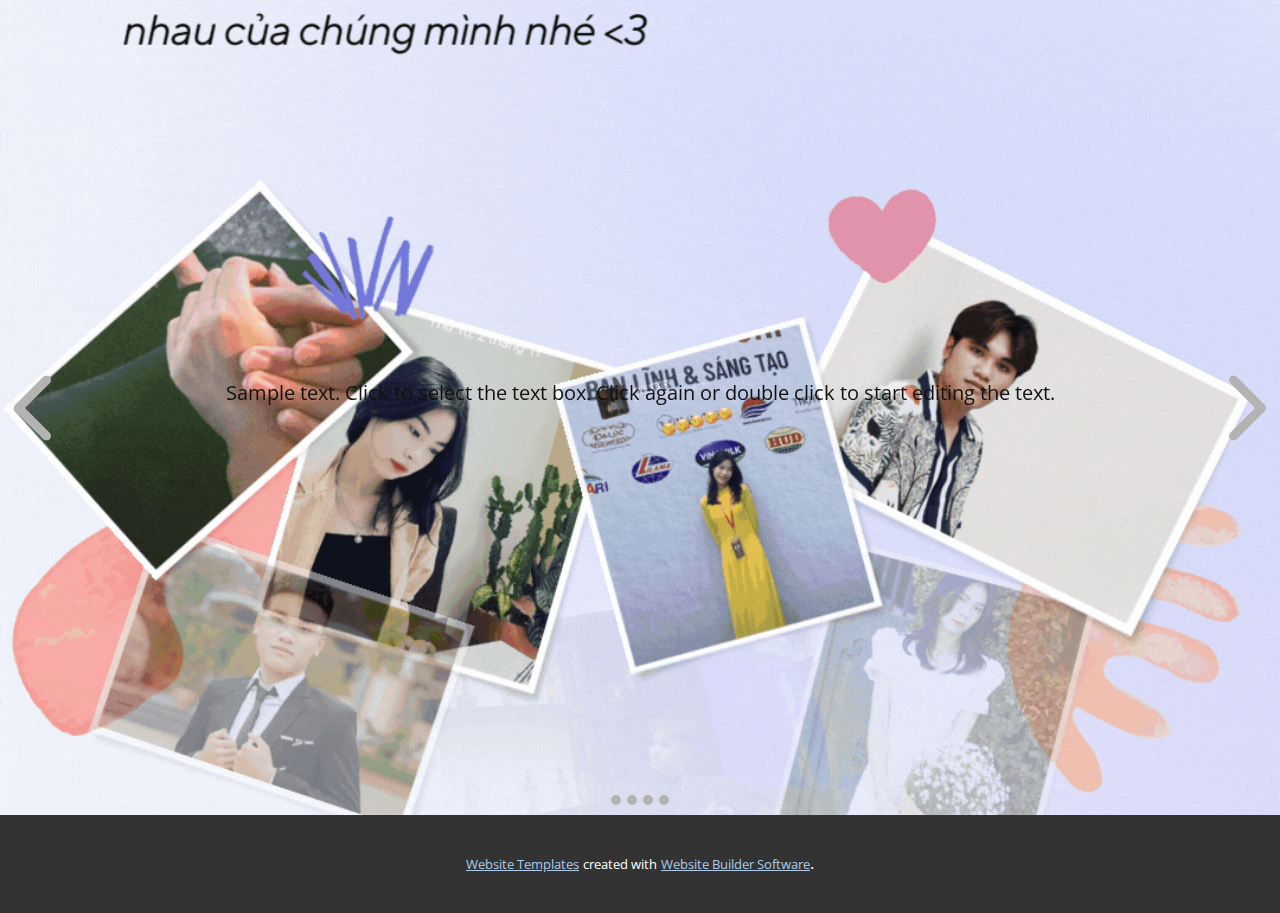
<file: index.html>
<!DOCTYPE html>
<html style="font-size: 16px;">
  <head>
    <meta name="viewport" content="width=device-width, initial-scale=1.0">
    <meta charset="utf-8">
    <meta name="keywords" content="​Breads and Bagels, ​Try our Favorites!, ​Quality Bread">
    <meta name="description" content="">
    <title>Trang chủ</title>
    <link rel="stylesheet" href="nicepage.css" media="screen">
<link rel="stylesheet" href="Trang-chủ.css" media="screen">
    <script class="u-script" type="text/javascript" src="jquery.js" defer=""></script>
    <script class="u-script" type="text/javascript" src="nicepage.js" defer=""></script>
    <meta name="generator" content="Nicepage 4.11.3, nicepage.com">
    <link id="u-theme-google-font" rel="stylesheet" href="https://fonts.googleapis.com/css?family=Roboto:100,100i,300,300i,400,400i,500,500i,700,700i,900,900i|Open+Sans:300,300i,400,400i,500,500i,600,600i,700,700i,800,800i">
    
    
    <script type="application/ld+json">{
		"@context": "http://schema.org",
		"@type": "Organization",
		"name": "Site1"
}</script>
    <meta name="theme-color" content="#478ac9">
    <meta property="og:title" content="Trang chủ">
    <meta property="og:description" content="">
    <meta property="og:type" content="website">
  </head>
  <body data-home-page="Trang-chủ.html" data-home-page-title="Trang chủ" class="u-body u-xl-mode">
    <section class="u-carousel u-slide u-block-2b1c-1" id="carousel_2356" data-interval="5000" data-u-ride="carousel">
      <ol class="u-absolute-hcenter u-carousel-indicators u-block-2b1c-2">
        <li data-u-target="#carousel_2356" class="u-active u-grey-30 u-shape-circle" data-u-slide-to="0" style="width: 10px; height: 10px;"></li>
        <li data-u-target="#carousel_2356" class="u-grey-30 u-shape-circle" data-u-slide-to="1" style="width: 10px; height: 10px;"></li>
        <li data-u-target="#carousel_2356" class="u-grey-30 u-shape-circle" data-u-slide-to="2" style="width: 10px; height: 10px;"></li>
        <li data-u-target="#carousel_2356" class="u-grey-30 u-shape-circle" style="width: 10px; height: 10px;" data-u-slide-to="3"></li>
      </ol>
      <div class="u-carousel-inner" role="listbox">
        <div class="u-active u-align-center u-carousel-item u-clearfix u-image u-section-1-1" src="" data-image-width="900" data-image-height="1600">
          <div class="u-clearfix u-sheet u-valign-middle-lg u-valign-middle-md u-valign-middle-sm u-valign-middle-xl u-sheet-1">
            <p class="u-hidden-xs u-large-text u-text u-text-variant u-text-1">Sample text. Click to select the text box. Click again or double click to start editing the text.</p>
          </div>
        </div>
        <div class="u-align-center u-carousel-item u-clearfix u-image u-section-1-2" src="" data-image-width="900" data-image-height="1600">
          <div class="u-clearfix u-sheet u-valign-middle-lg u-valign-middle-md u-valign-middle-sm u-valign-middle-xl u-sheet-1">
            <h1 class="u-hidden-xs u-text u-text-default u-title u-text-1">Sample Headline</h1>
            <p class="u-hidden-xs u-large-text u-text u-text-variant u-text-2">Sample text. Click to select the text box. Click again or double click to start editing the text.</p>
          </div>
        </div>
        <div class="u-align-center u-carousel-item u-clearfix u-image u-section-1-3" src="" data-image-width="900" data-image-height="1600">
          <div class="u-clearfix u-sheet u-valign-middle-lg u-valign-middle-md u-valign-middle-sm u-valign-middle-xl u-sheet-1">
            <h1 class="u-hidden-xs u-text u-text-default u-title u-text-1">Sample Headline</h1>
            <p class="u-hidden-xs u-large-text u-text u-text-variant u-text-2">Sample text. Click to select the text box. Click again or double click to start editing the text.</p>
          </div>
        </div>
        <div class="u-align-center u-carousel-item u-clearfix u-image u-section-1-4" src="" data-image-width="1080" data-image-height="1920">
          <div class="u-align-left-xs u-clearfix u-sheet u-valign-bottom-xs u-valign-middle-lg u-valign-middle-md u-valign-middle-sm u-valign-middle-xl u-sheet-1">
            <img class="u-image u-image-default u-image-1" src="images/10.png" alt="" data-image-width="1080" data-image-height="1920" data-href="Kết-quả-tarot.html" data-page-id="8524778">
          </div>
        </div>
      </div>
      <a class="u-absolute-vcenter u-carousel-control u-carousel-control-prev u-text-grey-30 u-block-2b1c-3" href="#carousel_2356" role="button" data-u-slide="prev">
        <span aria-hidden="true">
          <svg viewBox="0 0 451.847 451.847"><path d="M97.141,225.92c0-8.095,3.091-16.192,9.259-22.366L300.689,9.27c12.359-12.359,32.397-12.359,44.751,0
c12.354,12.354,12.354,32.388,0,44.748L173.525,225.92l171.903,171.909c12.354,12.354,12.354,32.391,0,44.744
c-12.354,12.365-32.386,12.365-44.745,0l-194.29-194.281C100.226,242.115,97.141,234.018,97.141,225.92z"></path></svg>
        </span>
        <span class="sr-only">
          <svg viewBox="0 0 451.847 451.847"><path d="M97.141,225.92c0-8.095,3.091-16.192,9.259-22.366L300.689,9.27c12.359-12.359,32.397-12.359,44.751,0
c12.354,12.354,12.354,32.388,0,44.748L173.525,225.92l171.903,171.909c12.354,12.354,12.354,32.391,0,44.744
c-12.354,12.365-32.386,12.365-44.745,0l-194.29-194.281C100.226,242.115,97.141,234.018,97.141,225.92z"></path></svg>
        </span>
      </a>
      <a class="u-absolute-vcenter u-carousel-control u-carousel-control-next u-text-grey-30 u-block-2b1c-4" href="#carousel_2356" role="button" data-u-slide="next">
        <span aria-hidden="true">
          <svg viewBox="0 0 451.846 451.847"><path d="M345.441,248.292L151.154,442.573c-12.359,12.365-32.397,12.365-44.75,0c-12.354-12.354-12.354-32.391,0-44.744
L278.318,225.92L106.409,54.017c-12.354-12.359-12.354-32.394,0-44.748c12.354-12.359,32.391-12.359,44.75,0l194.287,194.284
c6.177,6.18,9.262,14.271,9.262,22.366C354.708,234.018,351.617,242.115,345.441,248.292z"></path></svg>
        </span>
        <span class="sr-only">
          <svg viewBox="0 0 451.846 451.847"><path d="M345.441,248.292L151.154,442.573c-12.359,12.365-32.397,12.365-44.75,0c-12.354-12.354-12.354-32.391,0-44.744
L278.318,225.92L106.409,54.017c-12.354-12.359-12.354-32.394,0-44.748c12.354-12.359,32.391-12.359,44.75,0l194.287,194.284
c6.177,6.18,9.262,14.271,9.262,22.366C354.708,234.018,351.617,242.115,345.441,248.292z"></path></svg>
        </span>
      </a>
    </section>
    
    
    
    <section class="u-backlink u-clearfix u-grey-80">
      <a class="u-link" href="https://nicepage.com/website-templates" target="_blank">
        <span>Website Templates</span>
      </a>
      <p class="u-text">
        <span>created with</span>
      </p>
      <a class="u-link" href="" target="_blank">
        <span>Website Builder Software</span>
      </a>. 
    </section>
  </body>
</html>
</file>
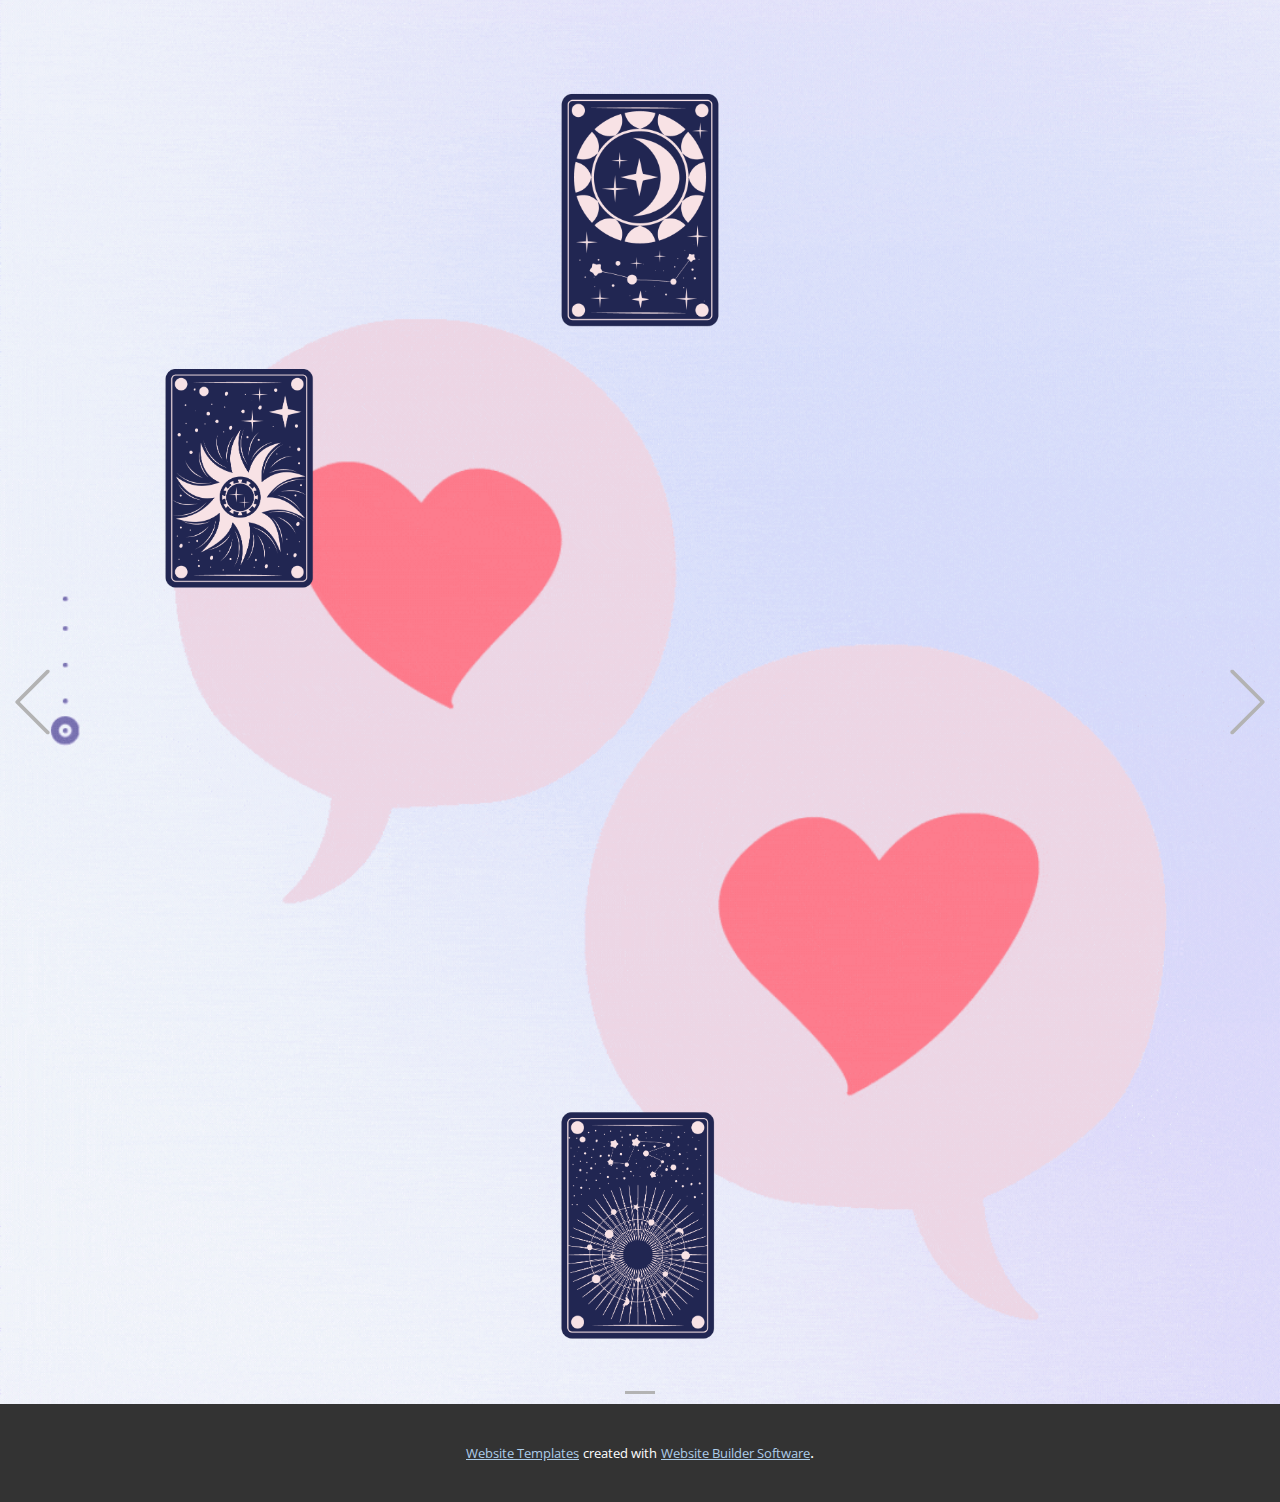
<file: Kết-quả-tarot.html>
<!DOCTYPE html>
<html style="font-size: 16px;">
  <head>
    <meta name="viewport" content="width=device-width, initial-scale=1.0">
    <meta charset="utf-8">
    <meta name="keywords" content="">
    <meta name="description" content="">
    <title>Kết quả tarot</title>
    <link rel="stylesheet" href="nicepage.css" media="screen">
<link rel="stylesheet" href="Kết-quả-tarot.css" media="screen">
    <script class="u-script" type="text/javascript" src="jquery.js" defer=""></script>
    <script class="u-script" type="text/javascript" src="nicepage.js" defer=""></script>
    <meta name="generator" content="Nicepage 4.11.3, nicepage.com">
    <link id="u-theme-google-font" rel="stylesheet" href="https://fonts.googleapis.com/css?family=Roboto:100,100i,300,300i,400,400i,500,500i,700,700i,900,900i|Open+Sans:300,300i,400,400i,500,500i,600,600i,700,700i,800,800i">
    
    
    <script type="application/ld+json">{
		"@context": "http://schema.org",
		"@type": "Organization",
		"name": "Site1"
}</script>
    <meta name="theme-color" content="#478ac9">
    <meta property="og:title" content="Kết quả tarot">
    <meta property="og:description" content="">
    <meta property="og:type" content="website">
  </head>
  <body class="u-body u-xl-mode">
    <section class="u-carousel u-slide u-block-d8a5-1" id="carousel_123b" data-interval="5000" data-u-ride="carousel">
      <ol class="u-absolute-hcenter u-carousel-indicators u-block-d8a5-2">
        <li data-u-target="#carousel_123b" class="u-active u-grey-30" data-u-slide-to="0"></li>
      </ol>
      <div class="u-carousel-inner" role="listbox">
        <div class="u-active u-align-center u-carousel-item u-clearfix u-image u-section-1-1" src="" data-image-width="1080" data-image-height="1920">
          <div class="u-align-left-xs u-clearfix u-sheet u-valign-middle-lg u-valign-middle-md u-valign-middle-sm u-valign-middle-xl u-sheet-1">
            <img class="u-image u-image-default u-image-1" src="images/9-2.png" alt="" data-image-width="488" data-image-height="710" data-href="Tụ-1.html" data-page-id="85544877">
            <img class="u-image u-image-default u-image-2" src="images/9-1.png" alt="" data-image-width="519" data-image-height="712" data-href="Tụ-2.html" data-page-id="23639218">
            <img class="u-image u-image-default u-image-3" src="images/9-3.png" alt="" data-image-width="501" data-image-height="717" data-href="Tụ-3.html" data-page-id="39590987">
          </div>
        </div>
      </div>
      <a class="u-absolute-vcenter u-carousel-control u-carousel-control-prev u-text-grey-30 u-block-d8a5-3" href="#carousel_123b" role="button" data-u-slide="prev">
        <span aria-hidden="true">
          <svg class="u-svg-link" viewBox="0 0 477.175 477.175"><path d="M145.188,238.575l215.5-215.5c5.3-5.3,5.3-13.8,0-19.1s-13.8-5.3-19.1,0l-225.1,225.1c-5.3,5.3-5.3,13.8,0,19.1l225.1,225
                    c2.6,2.6,6.1,4,9.5,4s6.9-1.3,9.5-4c5.3-5.3,5.3-13.8,0-19.1L145.188,238.575z"></path></svg>
        </span>
        <span class="sr-only">Previous</span>
      </a>
      <a class="u-absolute-vcenter u-carousel-control u-carousel-control-next u-text-grey-30 u-block-d8a5-4" href="#carousel_123b" role="button" data-u-slide="next">
        <span aria-hidden="true">
          <svg class="u-svg-link" viewBox="0 0 477.175 477.175"><path d="M360.731,229.075l-225.1-225.1c-5.3-5.3-13.8-5.3-19.1,0s-5.3,13.8,0,19.1l215.5,215.5l-215.5,215.5
                    c-5.3,5.3-5.3,13.8,0,19.1c2.6,2.6,6.1,4,9.5,4c3.4,0,6.9-1.3,9.5-4l225.1-225.1C365.931,242.875,365.931,234.275,360.731,229.075z"></path></svg>
        </span>
        <span class="sr-only">Next</span>
      </a>
    </section>
    
    
    
    <section class="u-backlink u-clearfix u-grey-80">
      <a class="u-link" href="https://nicepage.com/website-templates" target="_blank">
        <span>Website Templates</span>
      </a>
      <p class="u-text">
        <span>created with</span>
      </p>
      <a class="u-link" href="" target="_blank">
        <span>Website Builder Software</span>
      </a>. 
    </section>
  </body>
</html>
</file>
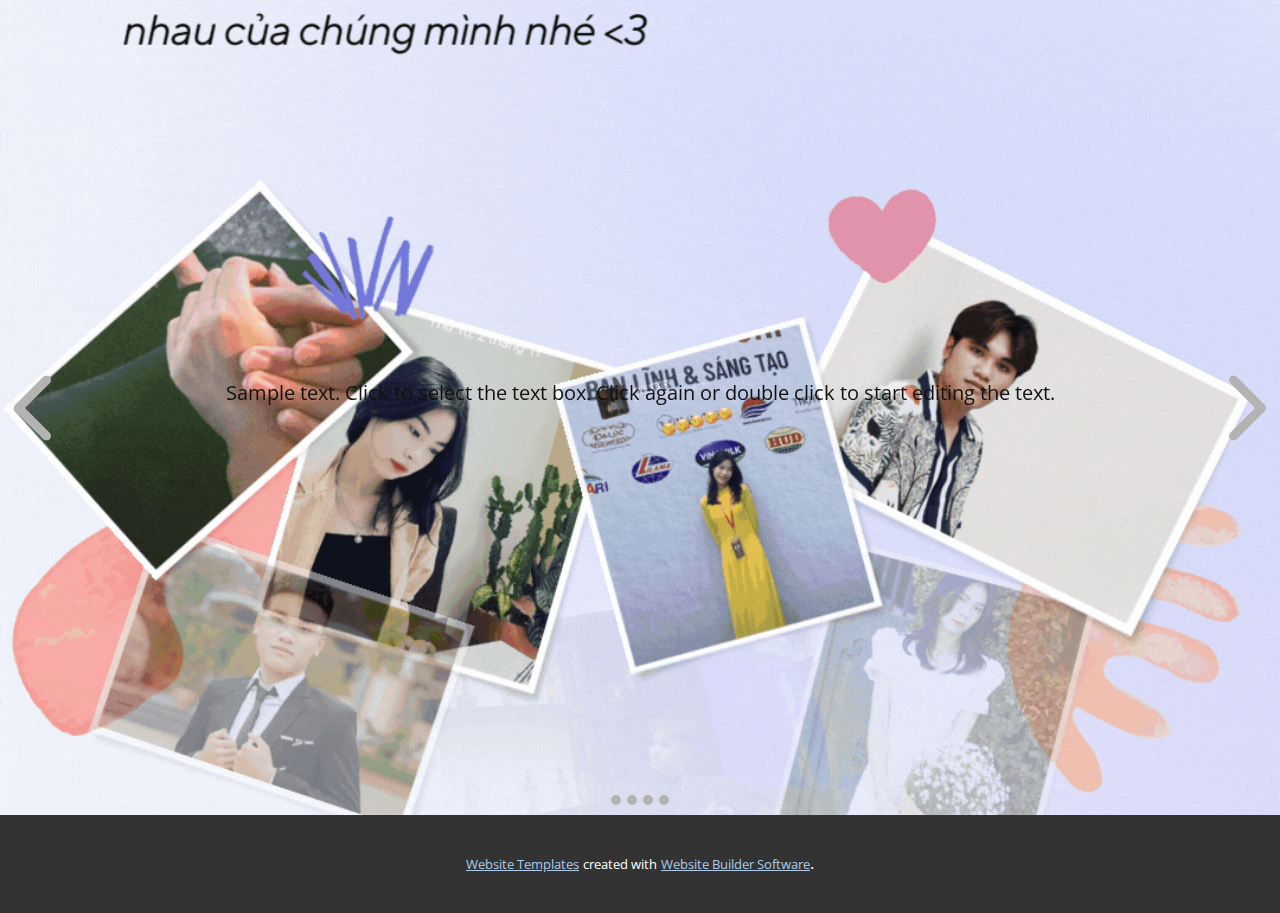
<file: Trang-chủ.html>
<!DOCTYPE html>
<html style="font-size: 16px;">
  <head>
    <meta name="viewport" content="width=device-width, initial-scale=1.0">
    <meta charset="utf-8">
    <meta name="keywords" content="​Breads and Bagels, ​Try our Favorites!, ​Quality Bread">
    <meta name="description" content="">
    <title>Trang chủ</title>
    <link rel="stylesheet" href="nicepage.css" media="screen">
<link rel="stylesheet" href="Trang-chủ.css" media="screen">
    <script class="u-script" type="text/javascript" src="jquery.js" defer=""></script>
    <script class="u-script" type="text/javascript" src="nicepage.js" defer=""></script>
    <meta name="generator" content="Nicepage 4.11.3, nicepage.com">
    <link id="u-theme-google-font" rel="stylesheet" href="https://fonts.googleapis.com/css?family=Roboto:100,100i,300,300i,400,400i,500,500i,700,700i,900,900i|Open+Sans:300,300i,400,400i,500,500i,600,600i,700,700i,800,800i">
    
    
    <script type="application/ld+json">{
		"@context": "http://schema.org",
		"@type": "Organization",
		"name": "Site1"
}</script>
    <meta name="theme-color" content="#478ac9">
    <meta property="og:title" content="Trang chủ">
    <meta property="og:description" content="">
    <meta property="og:type" content="website">
  </head>
  <body class="u-body u-xl-mode">
    <section class="u-carousel u-slide u-block-2b1c-1" id="carousel_2356" data-interval="5000" data-u-ride="carousel">
      <ol class="u-absolute-hcenter u-carousel-indicators u-block-2b1c-2">
        <li data-u-target="#carousel_2356" class="u-active u-grey-30 u-shape-circle" data-u-slide-to="0" style="width: 10px; height: 10px;"></li>
        <li data-u-target="#carousel_2356" class="u-grey-30 u-shape-circle" data-u-slide-to="1" style="width: 10px; height: 10px;"></li>
        <li data-u-target="#carousel_2356" class="u-grey-30 u-shape-circle" data-u-slide-to="2" style="width: 10px; height: 10px;"></li>
        <li data-u-target="#carousel_2356" class="u-grey-30 u-shape-circle" style="width: 10px; height: 10px;" data-u-slide-to="3"></li>
      </ol>
      <div class="u-carousel-inner" role="listbox">
        <div class="u-active u-align-center u-carousel-item u-clearfix u-image u-section-1-1" src="" data-image-width="900" data-image-height="1600">
          <div class="u-clearfix u-sheet u-valign-middle-lg u-valign-middle-md u-valign-middle-sm u-valign-middle-xl u-sheet-1">
            <p class="u-hidden-xs u-large-text u-text u-text-variant u-text-1">Sample text. Click to select the text box. Click again or double click to start editing the text.</p>
          </div>
        </div>
        <div class="u-align-center u-carousel-item u-clearfix u-image u-section-1-2" src="" data-image-width="900" data-image-height="1600">
          <div class="u-clearfix u-sheet u-valign-middle-lg u-valign-middle-md u-valign-middle-sm u-valign-middle-xl u-sheet-1">
            <h1 class="u-hidden-xs u-text u-text-default u-title u-text-1">Sample Headline</h1>
            <p class="u-hidden-xs u-large-text u-text u-text-variant u-text-2">Sample text. Click to select the text box. Click again or double click to start editing the text.</p>
          </div>
        </div>
        <div class="u-align-center u-carousel-item u-clearfix u-image u-section-1-3" src="" data-image-width="900" data-image-height="1600">
          <div class="u-clearfix u-sheet u-valign-middle-lg u-valign-middle-md u-valign-middle-sm u-valign-middle-xl u-sheet-1">
            <h1 class="u-hidden-xs u-text u-text-default u-title u-text-1">Sample Headline</h1>
            <p class="u-hidden-xs u-large-text u-text u-text-variant u-text-2">Sample text. Click to select the text box. Click again or double click to start editing the text.</p>
          </div>
        </div>
        <div class="u-align-center u-carousel-item u-clearfix u-image u-section-1-4" src="" data-image-width="1080" data-image-height="1920">
          <div class="u-align-left-xs u-clearfix u-sheet u-valign-bottom-xs u-valign-middle-lg u-valign-middle-md u-valign-middle-sm u-valign-middle-xl u-sheet-1">
            <img class="u-image u-image-default u-image-1" src="images/10.png" alt="" data-image-width="1080" data-image-height="1920" data-href="Kết-quả-tarot.html" data-page-id="8524778">
          </div>
        </div>
      </div>
      <a class="u-absolute-vcenter u-carousel-control u-carousel-control-prev u-text-grey-30 u-block-2b1c-3" href="#carousel_2356" role="button" data-u-slide="prev">
        <span aria-hidden="true">
          <svg viewBox="0 0 451.847 451.847"><path d="M97.141,225.92c0-8.095,3.091-16.192,9.259-22.366L300.689,9.27c12.359-12.359,32.397-12.359,44.751,0
c12.354,12.354,12.354,32.388,0,44.748L173.525,225.92l171.903,171.909c12.354,12.354,12.354,32.391,0,44.744
c-12.354,12.365-32.386,12.365-44.745,0l-194.29-194.281C100.226,242.115,97.141,234.018,97.141,225.92z"></path></svg>
        </span>
        <span class="sr-only">
          <svg viewBox="0 0 451.847 451.847"><path d="M97.141,225.92c0-8.095,3.091-16.192,9.259-22.366L300.689,9.27c12.359-12.359,32.397-12.359,44.751,0
c12.354,12.354,12.354,32.388,0,44.748L173.525,225.92l171.903,171.909c12.354,12.354,12.354,32.391,0,44.744
c-12.354,12.365-32.386,12.365-44.745,0l-194.29-194.281C100.226,242.115,97.141,234.018,97.141,225.92z"></path></svg>
        </span>
      </a>
      <a class="u-absolute-vcenter u-carousel-control u-carousel-control-next u-text-grey-30 u-block-2b1c-4" href="#carousel_2356" role="button" data-u-slide="next">
        <span aria-hidden="true">
          <svg viewBox="0 0 451.846 451.847"><path d="M345.441,248.292L151.154,442.573c-12.359,12.365-32.397,12.365-44.75,0c-12.354-12.354-12.354-32.391,0-44.744
L278.318,225.92L106.409,54.017c-12.354-12.359-12.354-32.394,0-44.748c12.354-12.359,32.391-12.359,44.75,0l194.287,194.284
c6.177,6.18,9.262,14.271,9.262,22.366C354.708,234.018,351.617,242.115,345.441,248.292z"></path></svg>
        </span>
        <span class="sr-only">
          <svg viewBox="0 0 451.846 451.847"><path d="M345.441,248.292L151.154,442.573c-12.359,12.365-32.397,12.365-44.75,0c-12.354-12.354-12.354-32.391,0-44.744
L278.318,225.92L106.409,54.017c-12.354-12.359-12.354-32.394,0-44.748c12.354-12.359,32.391-12.359,44.75,0l194.287,194.284
c6.177,6.18,9.262,14.271,9.262,22.366C354.708,234.018,351.617,242.115,345.441,248.292z"></path></svg>
        </span>
      </a>
    </section>
    
    
    
    <section class="u-backlink u-clearfix u-grey-80">
      <a class="u-link" href="https://nicepage.com/website-templates" target="_blank">
        <span>Website Templates</span>
      </a>
      <p class="u-text">
        <span>created with</span>
      </p>
      <a class="u-link" href="" target="_blank">
        <span>Website Builder Software</span>
      </a>. 
    </section>
  </body>
</html>
</file>
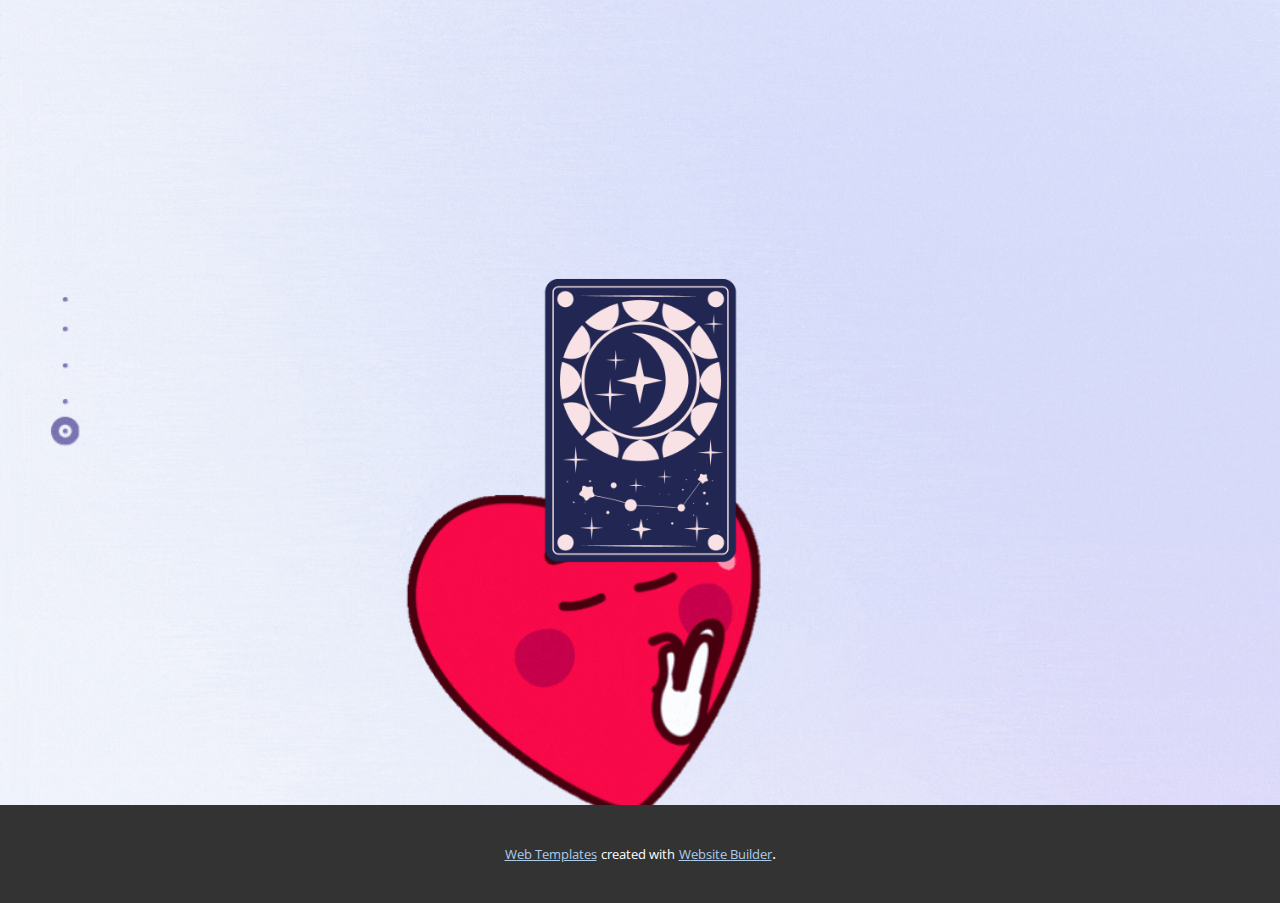
<file: Tụ-1.html>
<!DOCTYPE html>
<html style="font-size: 16px;">
  <head>
    <meta name="viewport" content="width=device-width, initial-scale=1.0">
    <meta charset="utf-8">
    <meta name="keywords" content="">
    <meta name="description" content="">
    <title>Tụ 1</title>
    <link rel="stylesheet" href="nicepage.css" media="screen">
<link rel="stylesheet" href="Tụ-1.css" media="screen">
    <script class="u-script" type="text/javascript" src="jquery.js" defer=""></script>
    <script class="u-script" type="text/javascript" src="nicepage.js" defer=""></script>
    <meta name="generator" content="Nicepage 4.11.3, nicepage.com">
    <link id="u-theme-google-font" rel="stylesheet" href="https://fonts.googleapis.com/css?family=Roboto:100,100i,300,300i,400,400i,500,500i,700,700i,900,900i|Open+Sans:300,300i,400,400i,500,500i,600,600i,700,700i,800,800i">
    
    
    <script type="application/ld+json">{
		"@context": "http://schema.org",
		"@type": "Organization",
		"name": "Site1"
}</script>
    <meta name="theme-color" content="#478ac9">
    <meta property="og:title" content="Tụ 1">
    <meta property="og:description" content="">
    <meta property="og:type" content="website">
  </head>
  <body class="u-body u-xl-mode">
    <section class="u-align-center u-clearfix u-image u-section-1" src="" data-image-width="1080" data-image-height="1920" id="sec-af96">
      <div class="u-align-left-xs u-clearfix u-sheet u-valign-middle-lg u-valign-middle-md u-valign-middle-sm u-valign-middle-xl u-sheet-1">
        <img class="u-image u-image-default u-image-1" src="images/9-2-14.png" alt="" data-image-width="488" data-image-height="710">
      </div>
    </section>
    
    
    
    <section class="u-backlink u-clearfix u-grey-80">
      <a class="u-link" href="https://nicepage.com/website-templates" target="_blank">
        <span>Web Templates</span>
      </a>
      <p class="u-text">
        <span>created with</span>
      </p>
      <a class="u-link" href="https://nicepage.com/website-builder" target="_blank">
        <span>Website Builder</span>
      </a>. 
    </section>
  </body>
</html>
</file>
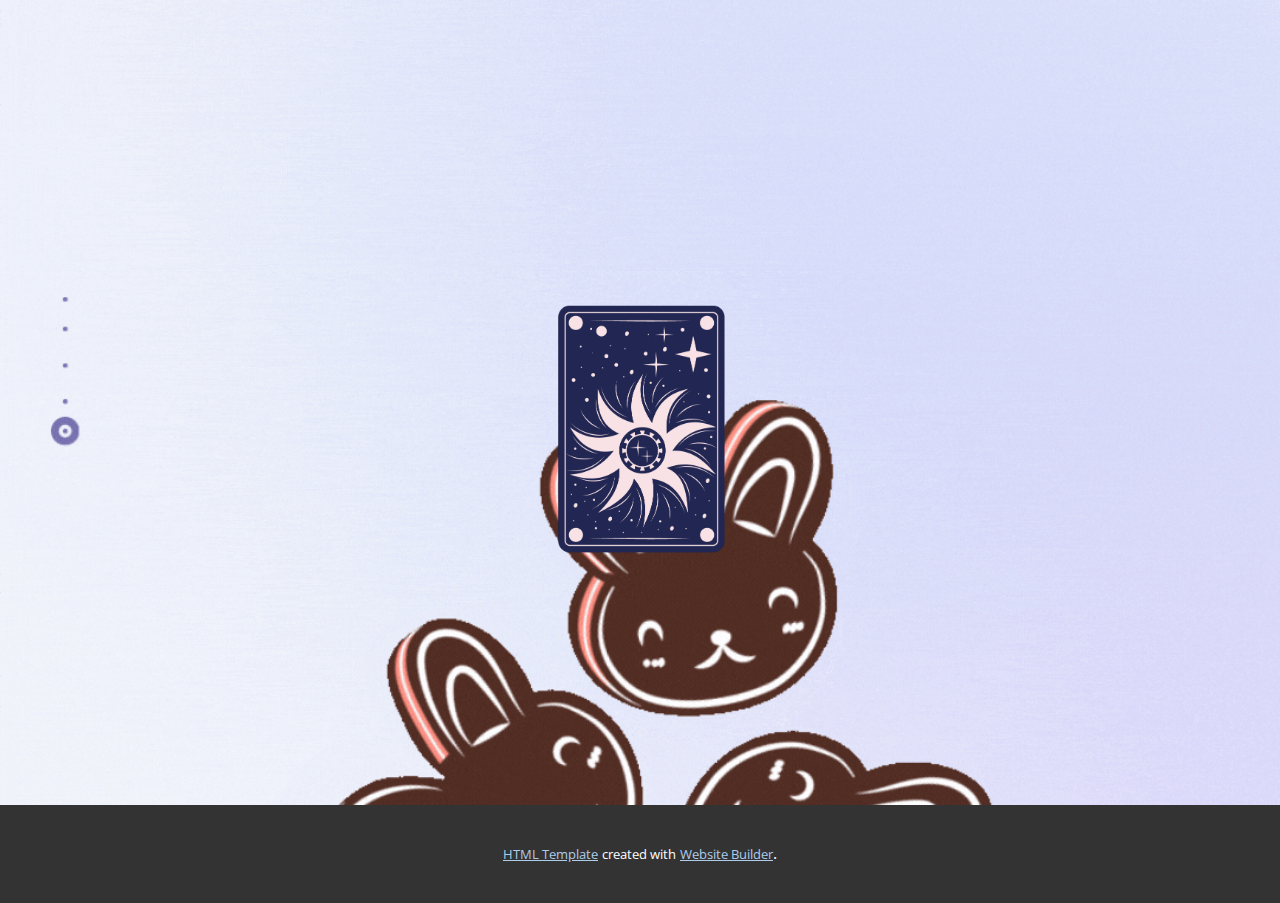
<file: Tụ-2.html>
<!DOCTYPE html>
<html style="font-size: 16px;">
  <head>
    <meta name="viewport" content="width=device-width, initial-scale=1.0">
    <meta charset="utf-8">
    <meta name="keywords" content="">
    <meta name="description" content="">
    <title>Tụ 2</title>
    <link rel="stylesheet" href="nicepage.css" media="screen">
<link rel="stylesheet" href="Tụ-2.css" media="screen">
    <script class="u-script" type="text/javascript" src="jquery.js" defer=""></script>
    <script class="u-script" type="text/javascript" src="nicepage.js" defer=""></script>
    <meta name="generator" content="Nicepage 4.11.3, nicepage.com">
    <link id="u-theme-google-font" rel="stylesheet" href="https://fonts.googleapis.com/css?family=Roboto:100,100i,300,300i,400,400i,500,500i,700,700i,900,900i|Open+Sans:300,300i,400,400i,500,500i,600,600i,700,700i,800,800i">
    
    
    <script type="application/ld+json">{
		"@context": "http://schema.org",
		"@type": "Organization",
		"name": "Site1"
}</script>
    <meta name="theme-color" content="#478ac9">
    <meta property="og:title" content="Tụ 2">
    <meta property="og:description" content="">
    <meta property="og:type" content="website">
  </head>
  <body class="u-body u-xl-mode">
    <section class="u-align-center u-clearfix u-image u-section-1" src="" data-image-width="1080" data-image-height="1920" id="sec-af96">
      <div class="u-align-left-xs u-clearfix u-sheet u-valign-middle-lg u-valign-middle-md u-valign-middle-sm u-valign-middle-xl u-sheet-1">
        <img class="u-image u-image-default u-image-1" src="images/9-1-16.png" alt="" data-image-width="519" data-image-height="712">
      </div>
    </section>
    
    
    
    <section class="u-backlink u-clearfix u-grey-80">
      <a class="u-link" href="https://nicepage.com/html-templates" target="_blank">
        <span>HTML Template</span>
      </a>
      <p class="u-text">
        <span>created with</span>
      </p>
      <a class="u-link" href="https://nicepage.review" target="_blank">
        <span>Website Builder</span>
      </a>. 
    </section>
  </body>
</html>
</file>
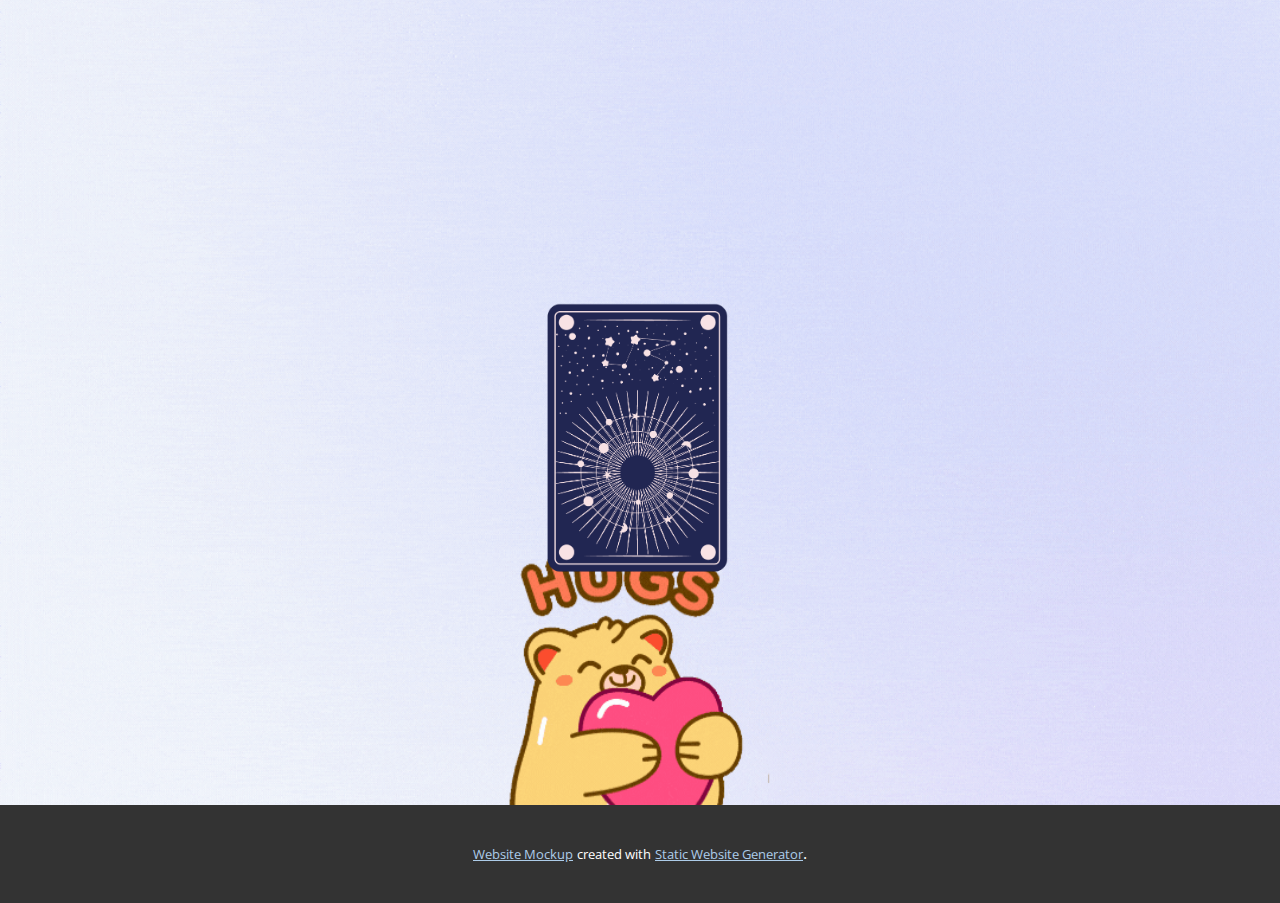
<file: Tụ-3.html>
<!DOCTYPE html>
<html style="font-size: 16px;">
  <head>
    <meta name="viewport" content="width=device-width, initial-scale=1.0">
    <meta charset="utf-8">
    <meta name="keywords" content="">
    <meta name="description" content="">
    <title>Tụ 3</title>
    <link rel="stylesheet" href="nicepage.css" media="screen">
<link rel="stylesheet" href="Tụ-3.css" media="screen">
    <script class="u-script" type="text/javascript" src="jquery.js" defer=""></script>
    <script class="u-script" type="text/javascript" src="nicepage.js" defer=""></script>
    <meta name="generator" content="Nicepage 4.11.3, nicepage.com">
    <link id="u-theme-google-font" rel="stylesheet" href="https://fonts.googleapis.com/css?family=Roboto:100,100i,300,300i,400,400i,500,500i,700,700i,900,900i|Open+Sans:300,300i,400,400i,500,500i,600,600i,700,700i,800,800i">
    
    
    <script type="application/ld+json">{
		"@context": "http://schema.org",
		"@type": "Organization",
		"name": "Site1"
}</script>
    <meta name="theme-color" content="#478ac9">
    <meta property="og:title" content="Tụ 3">
    <meta property="og:description" content="">
    <meta property="og:type" content="website">
  </head>
  <body class="u-body u-xl-mode">
    <section class="u-align-center u-clearfix u-image u-section-1" src="" data-image-width="1080" data-image-height="1920" id="sec-af96">
      <div class="u-align-left-xs u-clearfix u-sheet u-valign-middle-lg u-valign-middle-md u-valign-middle-sm u-valign-middle-xl u-sheet-1">
        <img class="u-image u-image-default u-image-1" src="images/9-3-18.png" alt="" data-image-width="501" data-image-height="717">
      </div>
    </section>
    
    
    
    <section class="u-backlink u-clearfix u-grey-80">
      <a class="u-link" href="https://nicepage.com/website-mockup" target="_blank">
        <span>Website Mockup</span>
      </a>
      <p class="u-text">
        <span>created with</span>
      </p>
      <a class="u-link" href="https://nicepage.com/static-site-generator" target="_blank">
        <span>Static Website Generator</span>
      </a>. 
    </section>
  </body>
</html>
</file>
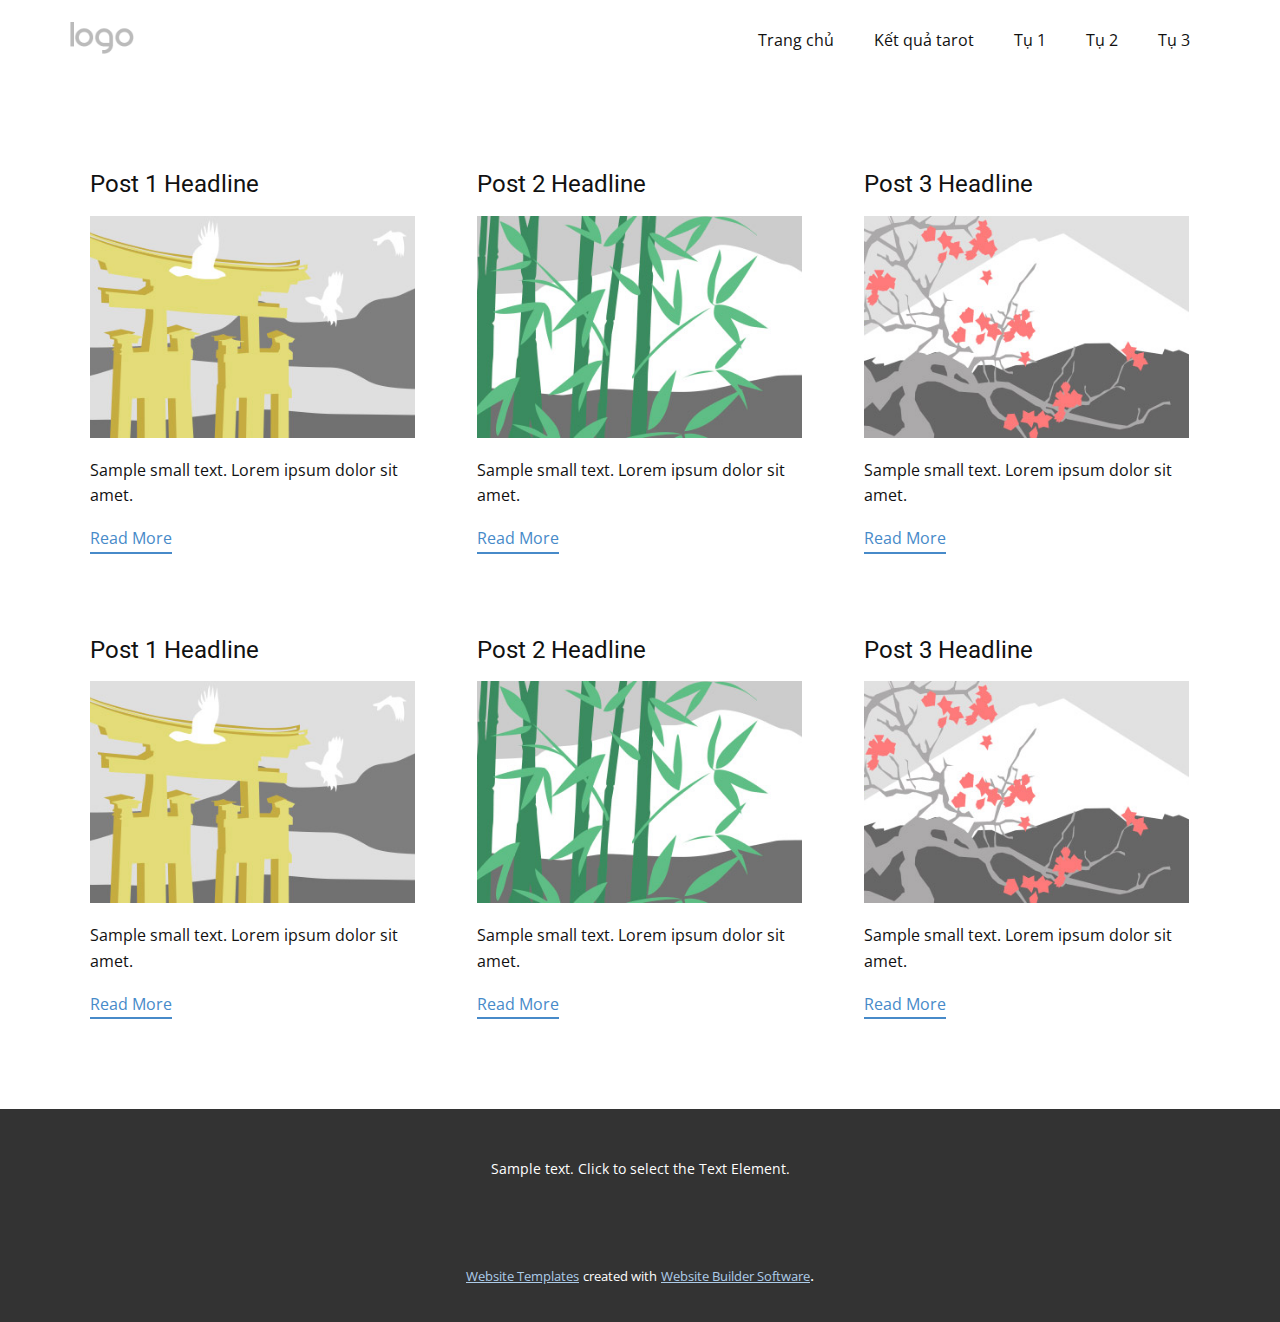
<file: blog/blog.html>
<html style="font-size: 16px;"><head>
    <meta name="viewport" content="width=device-width, initial-scale=1.0">
    <meta charset="utf-8">
    <meta name="keywords" content="">
    <meta name="description" content="">
    <title>Blog Template</title>
    <link rel="stylesheet" href="../nicepage.css" media="screen">
<link rel="stylesheet" href="../Blog-Template.css" media="screen">
    <script class="u-script" type="text/javascript" src="../jquery.js" defer=""></script>
    <script class="u-script" type="text/javascript" src="../nicepage.js" defer=""></script>
    <meta name="generator" content="Nicepage 4.11.3, nicepage.com">
    <link id="u-theme-google-font" rel="stylesheet" href="https://fonts.googleapis.com/css?family=Roboto:100,100i,300,300i,400,400i,500,500i,700,700i,900,900i|Open+Sans:300,300i,400,400i,500,500i,600,600i,700,700i,800,800i">
    
    
    <script type="application/ld+json">{
		"@context": "http://schema.org",
		"@type": "Organization",
		"name": "Site1",
		"logo": "images/default-logo.png"
}</script>
    <meta name="theme-color" content="#478ac9">
  </head>
  <body class="u-body u-xl-mode"><header class="u-clearfix u-header u-header" id="sec-c338"><div class="u-clearfix u-sheet u-valign-middle u-sheet-1">
        <a href="https://nicepage.com" class="u-image u-logo u-image-1">
          <img src="../images/default-logo.png" class="u-logo-image u-logo-image-1">
        </a>
        <nav class="u-menu u-menu-dropdown u-offcanvas u-menu-1">
          <div class="menu-collapse" style="font-size: 1rem; letter-spacing: 0px;">
            <a class="u-button-style u-custom-left-right-menu-spacing u-custom-padding-bottom u-custom-top-bottom-menu-spacing u-nav-link u-text-active-palette-1-base u-text-hover-palette-2-base" href="#">
              <svg class="u-svg-link" viewBox="0 0 24 24"><use xmlns:xlink="http://www.w3.org/1999/xlink" xlink:href="#menu-hamburger"></use></svg>
              <svg class="u-svg-content" version="1.1" id="menu-hamburger" viewBox="0 0 16 16" x="0px" y="0px" xmlns:xlink="http://www.w3.org/1999/xlink" xmlns="http://www.w3.org/2000/svg"><g><rect y="1" width="16" height="2"></rect><rect y="7" width="16" height="2"></rect><rect y="13" width="16" height="2"></rect>
</g></svg>
            </a>
          </div>
          <div class="u-nav-container">
            <ul class="u-nav u-unstyled u-nav-1"><li class="u-nav-item"><a class="u-button-style u-nav-link u-text-active-palette-1-base u-text-hover-palette-2-base" href="../Trang-chủ.html" style="padding: 10px 20px;">Trang chủ</a>
</li><li class="u-nav-item"><a class="u-button-style u-nav-link u-text-active-palette-1-base u-text-hover-palette-2-base" href="../Kết-quả-tarot.html" style="padding: 10px 20px;">Kết quả tarot</a>
</li><li class="u-nav-item"><a class="u-button-style u-nav-link u-text-active-palette-1-base u-text-hover-palette-2-base" href="../Tụ-1.html" style="padding: 10px 20px;">Tụ 1</a>
</li><li class="u-nav-item"><a class="u-button-style u-nav-link u-text-active-palette-1-base u-text-hover-palette-2-base" href="../Tụ-2.html" style="padding: 10px 20px;">Tụ 2</a>
</li><li class="u-nav-item"><a class="u-button-style u-nav-link u-text-active-palette-1-base u-text-hover-palette-2-base" href="../Tụ-3.html" style="padding: 10px 20px;">Tụ 3</a>
</li></ul>
          </div>
          <div class="u-nav-container-collapse">
            <div class="u-black u-container-style u-inner-container-layout u-opacity u-opacity-95 u-sidenav">
              <div class="u-inner-container-layout u-sidenav-overflow">
                <div class="u-menu-close"></div>
                <ul class="u-align-center u-nav u-popupmenu-items u-unstyled u-nav-2"><li class="u-nav-item"><a class="u-button-style u-nav-link" href="../Trang-chủ.html">Trang chủ</a>
</li><li class="u-nav-item"><a class="u-button-style u-nav-link" href="../Kết-quả-tarot.html">Kết quả tarot</a>
</li><li class="u-nav-item"><a class="u-button-style u-nav-link" href="../Tụ-1.html">Tụ 1</a>
</li><li class="u-nav-item"><a class="u-button-style u-nav-link" href="../Tụ-2.html">Tụ 2</a>
</li><li class="u-nav-item"><a class="u-button-style u-nav-link" href="../Tụ-3.html">Tụ 3</a>
</li></ul>
              </div>
            </div>
            <div class="u-black u-menu-overlay u-opacity u-opacity-70"></div>
          </div>
        </nav>
      </div></header>
    <section class="u-clearfix u-section-1" id="sec-5128">
      <div class="u-clearfix u-sheet u-valign-middle u-sheet-1"><!--blog--><!--blog_options_json--><!--{"type":"Recent","source":"","tags":"","count":""}--><!--/blog_options_json-->
        <div class="u-blog u-expanded-width u-repeater u-repeater-1"><!--blog_post-->
          <div class="u-blog-post u-container-style u-repeater-item u-white u-repeater-item-1">
            <div class="u-container-layout u-similar-container u-valign-top u-container-layout-1"><!--blog_post_header-->
              <h4 class="u-blog-control u-text u-text-1">
                <a class="u-post-header-link" href="../blog/post-5.html"><!--blog_post_header_content-->Post 1 Headline<!--/blog_post_header_content--></a>
              </h4><!--/blog_post_header--><!--blog_post_image-->
              <a class="u-post-header-link" href="../blog/post-5.html"><img alt="" class="u-blog-control u-expanded-width u-image u-image-default u-image-1" src="[data-uri]"></a><!--/blog_post_image--><!--blog_post_content-->
              <div class="u-blog-control u-post-content u-text u-text-2 fr-view">Sample small text. Lorem ipsum dolor sit amet.</div><!--/blog_post_content--><!--blog_post_readmore-->
              <a href="../blog/post-5.html" class="u-blog-control u-border-2 u-border-palette-1-base u-btn u-btn-rectangle u-button-style u-none u-btn-1"><!--blog_post_readmore_content--><!--options_json--><!--{"content":"","defaultValue":"Read More"}--><!--/options_json-->Read More<!--/blog_post_readmore_content--></a><!--/blog_post_readmore-->
            </div>
          </div><div class="u-blog-post u-container-style u-repeater-item u-video-cover u-white">
            <div class="u-container-layout u-similar-container u-valign-top u-container-layout-2"><!--blog_post_header-->
              <h4 class="u-blog-control u-text u-text-3">
                <a class="u-post-header-link" href="../blog/post-4.html"><!--blog_post_header_content-->Post 2 Headline<!--/blog_post_header_content--></a>
              </h4><!--/blog_post_header--><!--blog_post_image-->
              <a class="u-post-header-link" href="../blog/post-4.html"><img alt="" class="u-blog-control u-expanded-width u-image u-image-default u-image-2" src="[data-uri]"></a><!--/blog_post_image--><!--blog_post_content-->
              <div class="u-blog-control u-post-content u-text u-text-4 fr-view">Sample small text. Lorem ipsum dolor sit amet.</div><!--/blog_post_content--><!--blog_post_readmore-->
              <a href="../blog/post-4.html" class="u-blog-control u-border-2 u-border-palette-1-base u-btn u-btn-rectangle u-button-style u-none u-btn-2"><!--blog_post_readmore_content--><!--options_json--><!--{"content":"","defaultValue":"Read More"}--><!--/options_json-->Read More<!--/blog_post_readmore_content--></a><!--/blog_post_readmore-->
            </div>
          </div><div class="u-blog-post u-container-style u-repeater-item u-video-cover u-white">
            <div class="u-container-layout u-similar-container u-valign-top u-container-layout-3"><!--blog_post_header-->
              <h4 class="u-blog-control u-text u-text-5">
                <a class="u-post-header-link" href="../blog/post-3.html"><!--blog_post_header_content-->Post 3 Headline<!--/blog_post_header_content--></a>
              </h4><!--/blog_post_header--><!--blog_post_image-->
              <a class="u-post-header-link" href="../blog/post-3.html"><img alt="" class="u-blog-control u-expanded-width u-image u-image-default u-image-3" src="[data-uri]"></a><!--/blog_post_image--><!--blog_post_content-->
              <div class="u-blog-control u-post-content u-text u-text-6 fr-view">Sample small text. Lorem ipsum dolor sit amet.</div><!--/blog_post_content--><!--blog_post_readmore-->
              <a href="../blog/post-3.html" class="u-blog-control u-border-2 u-border-palette-1-base u-btn u-btn-rectangle u-button-style u-none u-btn-3"><!--blog_post_readmore_content--><!--options_json--><!--{"content":"","defaultValue":"Read More"}--><!--/options_json-->Read More<!--/blog_post_readmore_content--></a><!--/blog_post_readmore-->
            </div>
          </div><div class="u-blog-post u-container-style u-repeater-item u-white u-repeater-item-1">
            <div class="u-container-layout u-similar-container u-valign-top u-container-layout-1"><!--blog_post_header-->
              <h4 class="u-blog-control u-text u-text-1">
                <a class="u-post-header-link" href="../blog/post-2.html"><!--blog_post_header_content-->Post 1 Headline<!--/blog_post_header_content--></a>
              </h4><!--/blog_post_header--><!--blog_post_image-->
              <a class="u-post-header-link" href="../blog/post-2.html"><img alt="" class="u-blog-control u-expanded-width u-image u-image-default u-image-1" src="[data-uri]"></a><!--/blog_post_image--><!--blog_post_content-->
              <div class="u-blog-control u-post-content u-text u-text-2 fr-view">Sample small text. Lorem ipsum dolor sit amet.</div><!--/blog_post_content--><!--blog_post_readmore-->
              <a href="../blog/post-2.html" class="u-blog-control u-border-2 u-border-palette-1-base u-btn u-btn-rectangle u-button-style u-none u-btn-1"><!--blog_post_readmore_content--><!--options_json--><!--{"content":"","defaultValue":"Read More"}--><!--/options_json-->Read More<!--/blog_post_readmore_content--></a><!--/blog_post_readmore-->
            </div>
          </div><div class="u-blog-post u-container-style u-repeater-item u-video-cover u-white">
            <div class="u-container-layout u-similar-container u-valign-top u-container-layout-2"><!--blog_post_header-->
              <h4 class="u-blog-control u-text u-text-3">
                <a class="u-post-header-link" href="../blog/post-1.html"><!--blog_post_header_content-->Post 2 Headline<!--/blog_post_header_content--></a>
              </h4><!--/blog_post_header--><!--blog_post_image-->
              <a class="u-post-header-link" href="../blog/post-1.html"><img alt="" class="u-blog-control u-expanded-width u-image u-image-default u-image-2" src="[data-uri]"></a><!--/blog_post_image--><!--blog_post_content-->
              <div class="u-blog-control u-post-content u-text u-text-4 fr-view">Sample small text. Lorem ipsum dolor sit amet.</div><!--/blog_post_content--><!--blog_post_readmore-->
              <a href="../blog/post-1.html" class="u-blog-control u-border-2 u-border-palette-1-base u-btn u-btn-rectangle u-button-style u-none u-btn-2"><!--blog_post_readmore_content--><!--options_json--><!--{"content":"","defaultValue":"Read More"}--><!--/options_json-->Read More<!--/blog_post_readmore_content--></a><!--/blog_post_readmore-->
            </div>
          </div><div class="u-blog-post u-container-style u-repeater-item u-video-cover u-white">
            <div class="u-container-layout u-similar-container u-valign-top u-container-layout-3"><!--blog_post_header-->
              <h4 class="u-blog-control u-text u-text-5">
                <a class="u-post-header-link" href="../blog/post.html"><!--blog_post_header_content-->Post 3 Headline<!--/blog_post_header_content--></a>
              </h4><!--/blog_post_header--><!--blog_post_image-->
              <a class="u-post-header-link" href="../blog/post.html"><img alt="" class="u-blog-control u-expanded-width u-image u-image-default u-image-3" src="[data-uri]"></a><!--/blog_post_image--><!--blog_post_content-->
              <div class="u-blog-control u-post-content u-text u-text-6 fr-view">Sample small text. Lorem ipsum dolor sit amet.</div><!--/blog_post_content--><!--blog_post_readmore-->
              <a href="../blog/post.html" class="u-blog-control u-border-2 u-border-palette-1-base u-btn u-btn-rectangle u-button-style u-none u-btn-3"><!--blog_post_readmore_content--><!--options_json--><!--{"content":"","defaultValue":"Read More"}--><!--/options_json-->Read More<!--/blog_post_readmore_content--></a><!--/blog_post_readmore-->
            </div>
          </div><!--/blog_post--><!--blog_post-->
          <!--/blog_post--><!--blog_post-->
          <!--/blog_post-->
        </div><!--/blog-->
      </div>
    </section>
    
    
    <footer class="u-align-center u-clearfix u-footer u-grey-80 u-footer" id="sec-cb7d"><div class="u-clearfix u-sheet u-sheet-1">
        <p class="u-small-text u-text u-text-variant u-text-1">Sample text. Click to select the Text Element.</p>
      </div></footer>
    <section class="u-backlink u-clearfix u-grey-80">
      <a class="u-link" href="https://nicepage.com/website-templates" target="_blank">
        <span>Website Templates</span>
      </a>
      <p class="u-text">
        <span>created with</span>
      </p>
      <a class="u-link" href="" target="_blank">
        <span>Website Builder Software</span>
      </a>. 
    </section>
  
</body></html>
</file>
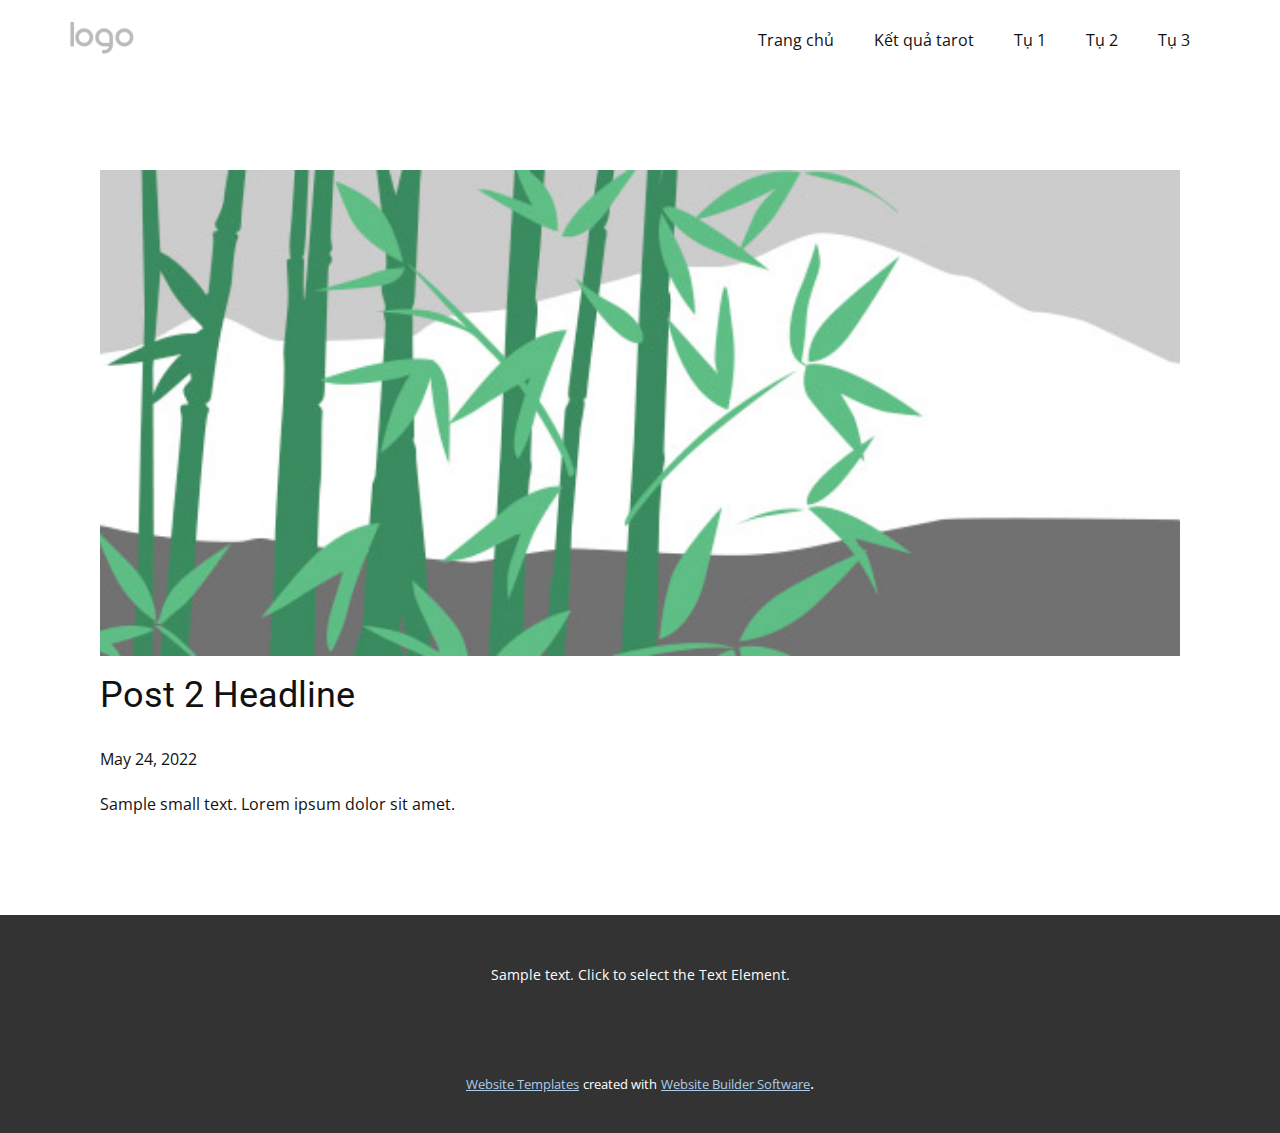
<file: blog/post-1.html>
<!doctype html>
<html style="font-size: 16px;"><head>
    <meta name="viewport" content="width=device-width, initial-scale=1.0">
    <meta charset="utf-8">
    <meta name="keywords" content="Post 1 Headline">
    <meta name="description" content="">
    <title>Post 2 Headline</title>
    <link rel="stylesheet" href="../nicepage.css" media="screen">
<link rel="stylesheet" href="../Post-Template.css" media="screen">
    <script class="u-script" type="text/javascript" src="../jquery.js" defer=""></script>
    <script class="u-script" type="text/javascript" src="../nicepage.js" defer=""></script>
    <meta name="generator" content="Nicepage 4.11.3, nicepage.com">
    <link id="u-theme-google-font" rel="stylesheet" href="https://fonts.googleapis.com/css?family=Roboto:100,100i,300,300i,400,400i,500,500i,700,700i,900,900i|Open+Sans:300,300i,400,400i,500,500i,600,600i,700,700i,800,800i">
    
    
    <script type="application/ld+json">{
		"@context": "http://schema.org",
		"@type": "Organization",
		"name": "Site1",
		"logo": "images/default-logo.png"
}</script>
    <meta name="theme-color" content="#478ac9">
  </head>
  <body class="u-body u-xl-mode"><header class="u-clearfix u-header u-header" id="sec-c338"><div class="u-clearfix u-sheet u-valign-middle u-sheet-1">
        <a href="https://nicepage.com" class="u-image u-logo u-image-1">
          <img src="../images/default-logo.png" class="u-logo-image u-logo-image-1">
        </a>
        <nav class="u-menu u-menu-dropdown u-offcanvas u-menu-1">
          <div class="menu-collapse" style="font-size: 1rem; letter-spacing: 0px;">
            <a class="u-button-style u-custom-left-right-menu-spacing u-custom-padding-bottom u-custom-top-bottom-menu-spacing u-nav-link u-text-active-palette-1-base u-text-hover-palette-2-base" href="#">
              <svg class="u-svg-link" viewBox="0 0 24 24"><use xmlns:xlink="http://www.w3.org/1999/xlink" xlink:href="#menu-hamburger"></use></svg>
              <svg class="u-svg-content" version="1.1" id="menu-hamburger" viewBox="0 0 16 16" x="0px" y="0px" xmlns:xlink="http://www.w3.org/1999/xlink" xmlns="http://www.w3.org/2000/svg"><g><rect y="1" width="16" height="2"></rect><rect y="7" width="16" height="2"></rect><rect y="13" width="16" height="2"></rect>
</g></svg>
            </a>
          </div>
          <div class="u-nav-container">
            <ul class="u-nav u-unstyled u-nav-1"><li class="u-nav-item"><a class="u-button-style u-nav-link u-text-active-palette-1-base u-text-hover-palette-2-base" href="../Trang-chủ.html" style="padding: 10px 20px;">Trang chủ</a>
</li><li class="u-nav-item"><a class="u-button-style u-nav-link u-text-active-palette-1-base u-text-hover-palette-2-base" href="../Kết-quả-tarot.html" style="padding: 10px 20px;">Kết quả tarot</a>
</li><li class="u-nav-item"><a class="u-button-style u-nav-link u-text-active-palette-1-base u-text-hover-palette-2-base" href="../Tụ-1.html" style="padding: 10px 20px;">Tụ 1</a>
</li><li class="u-nav-item"><a class="u-button-style u-nav-link u-text-active-palette-1-base u-text-hover-palette-2-base" href="../Tụ-2.html" style="padding: 10px 20px;">Tụ 2</a>
</li><li class="u-nav-item"><a class="u-button-style u-nav-link u-text-active-palette-1-base u-text-hover-palette-2-base" href="../Tụ-3.html" style="padding: 10px 20px;">Tụ 3</a>
</li></ul>
          </div>
          <div class="u-nav-container-collapse">
            <div class="u-black u-container-style u-inner-container-layout u-opacity u-opacity-95 u-sidenav">
              <div class="u-inner-container-layout u-sidenav-overflow">
                <div class="u-menu-close"></div>
                <ul class="u-align-center u-nav u-popupmenu-items u-unstyled u-nav-2"><li class="u-nav-item"><a class="u-button-style u-nav-link" href="../Trang-chủ.html">Trang chủ</a>
</li><li class="u-nav-item"><a class="u-button-style u-nav-link" href="../Kết-quả-tarot.html">Kết quả tarot</a>
</li><li class="u-nav-item"><a class="u-button-style u-nav-link" href="../Tụ-1.html">Tụ 1</a>
</li><li class="u-nav-item"><a class="u-button-style u-nav-link" href="../Tụ-2.html">Tụ 2</a>
</li><li class="u-nav-item"><a class="u-button-style u-nav-link" href="../Tụ-3.html">Tụ 3</a>
</li></ul>
              </div>
            </div>
            <div class="u-black u-menu-overlay u-opacity u-opacity-70"></div>
          </div>
        </nav>
      </div></header>
    <section class="u-align-center u-clearfix u-section-1" id="sec-3484">
      <div class="u-clearfix u-sheet u-valign-middle-md u-valign-middle-sm u-valign-middle-xs u-sheet-1"><!--post_details--><!--post_details_options_json--><!--{"source":""}--><!--/post_details_options_json--><!--blog_post-->
        <div class="u-container-style u-expanded-width u-post-details u-post-details-1">
          <div class="u-container-layout u-valign-middle u-container-layout-1"><!--blog_post_image-->
            <img alt="" class="u-blog-control u-expanded-width u-image u-image-default u-image-1" src="[data-uri]"><!--/blog_post_image--><!--blog_post_header-->
            <h2 class="u-blog-control u-text u-text-1">Post 2 Headline</h2><!--/blog_post_header--><!--blog_post_metadata-->
            <div class="u-blog-control u-metadata u-metadata-1"><!--blog_post_metadata_date-->
              <span class="u-meta-date u-meta-icon">May 24, 2022</span><!--/blog_post_metadata_date--><!--blog_post_metadata_category-->
              <!--/blog_post_metadata_category--><!--blog_post_metadata_comments-->
              <!--/blog_post_metadata_comments-->
            </div><!--/blog_post_metadata--><!--blog_post_content-->
            <div class="u-align-justify u-blog-control u-post-content u-text u-text-2 fr-view">
  Sample small text. Lorem ipsum dolor sit amet.
  </div><!--/blog_post_content-->
          </div>
        </div><!--/blog_post--><!--/post_details-->
      </div>
    </section>
    
    
    <footer class="u-align-center u-clearfix u-footer u-grey-80 u-footer" id="sec-cb7d"><div class="u-clearfix u-sheet u-sheet-1">
        <p class="u-small-text u-text u-text-variant u-text-1">Sample text. Click to select the Text Element.</p>
      </div></footer>
    <section class="u-backlink u-clearfix u-grey-80">
      <a class="u-link" href="https://nicepage.com/website-templates" target="_blank">
        <span>Website Templates</span>
      </a>
      <p class="u-text">
        <span>created with</span>
      </p>
      <a class="u-link" href="" target="_blank">
        <span>Website Builder Software</span>
      </a>. 
    </section>
  
</body></html>
</file>
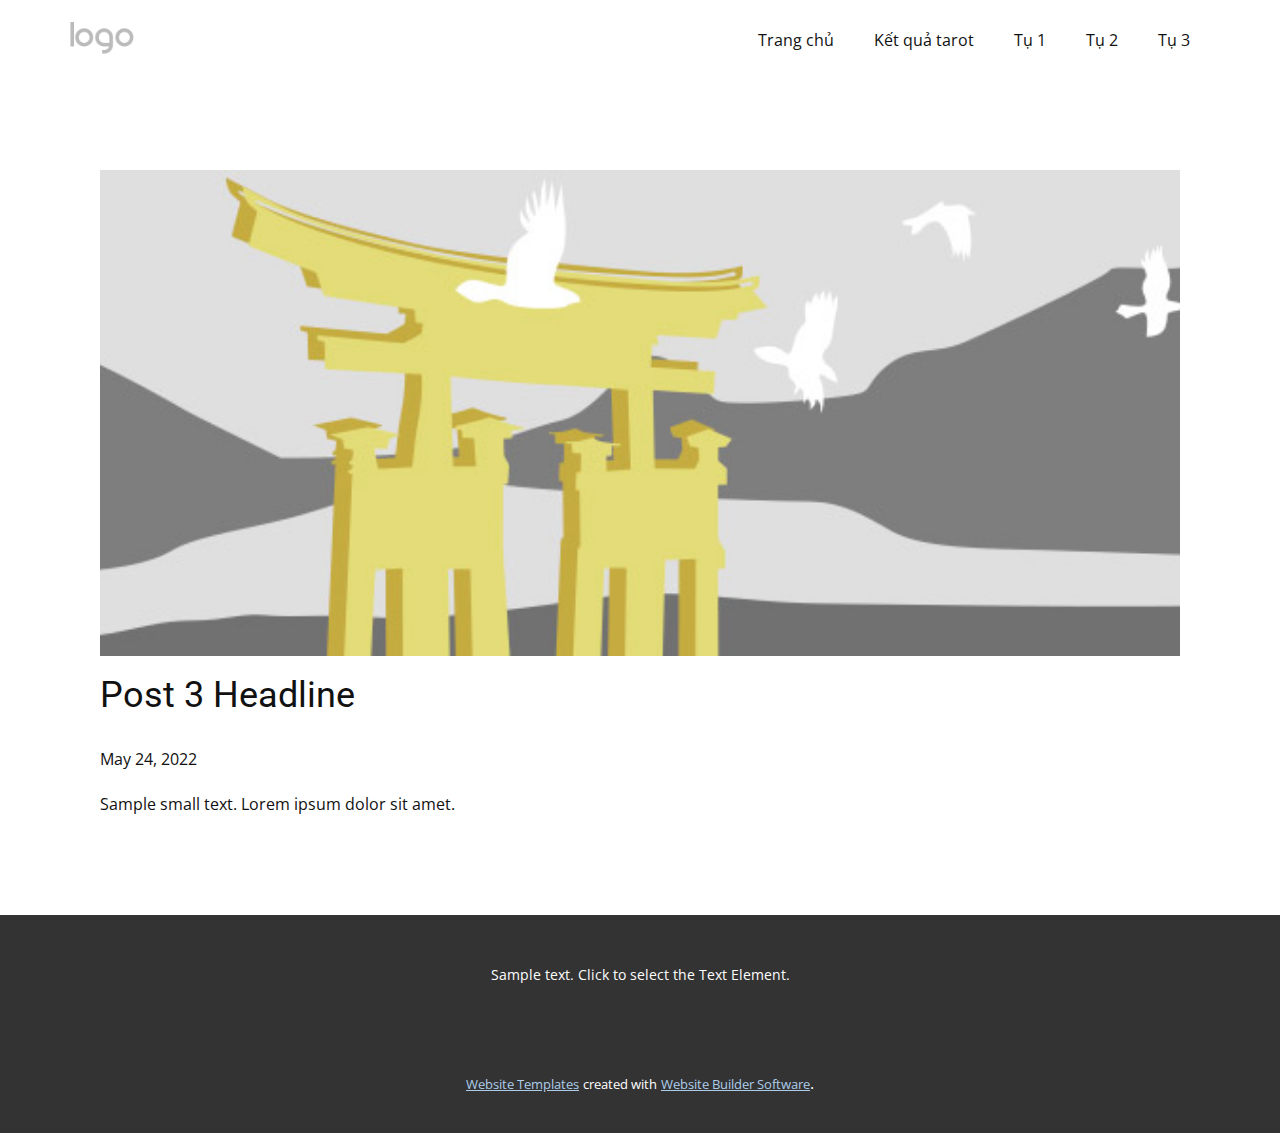
<file: blog/post-2.html>
<!doctype html>
<html style="font-size: 16px;"><head>
    <meta name="viewport" content="width=device-width, initial-scale=1.0">
    <meta charset="utf-8">
    <meta name="keywords" content="Post 1 Headline">
    <meta name="description" content="">
    <title>Post 3 Headline</title>
    <link rel="stylesheet" href="../nicepage.css" media="screen">
<link rel="stylesheet" href="../Post-Template.css" media="screen">
    <script class="u-script" type="text/javascript" src="../jquery.js" defer=""></script>
    <script class="u-script" type="text/javascript" src="../nicepage.js" defer=""></script>
    <meta name="generator" content="Nicepage 4.11.3, nicepage.com">
    <link id="u-theme-google-font" rel="stylesheet" href="https://fonts.googleapis.com/css?family=Roboto:100,100i,300,300i,400,400i,500,500i,700,700i,900,900i|Open+Sans:300,300i,400,400i,500,500i,600,600i,700,700i,800,800i">
    
    
    <script type="application/ld+json">{
		"@context": "http://schema.org",
		"@type": "Organization",
		"name": "Site1",
		"logo": "images/default-logo.png"
}</script>
    <meta name="theme-color" content="#478ac9">
  </head>
  <body class="u-body u-xl-mode"><header class="u-clearfix u-header u-header" id="sec-c338"><div class="u-clearfix u-sheet u-valign-middle u-sheet-1">
        <a href="https://nicepage.com" class="u-image u-logo u-image-1">
          <img src="../images/default-logo.png" class="u-logo-image u-logo-image-1">
        </a>
        <nav class="u-menu u-menu-dropdown u-offcanvas u-menu-1">
          <div class="menu-collapse" style="font-size: 1rem; letter-spacing: 0px;">
            <a class="u-button-style u-custom-left-right-menu-spacing u-custom-padding-bottom u-custom-top-bottom-menu-spacing u-nav-link u-text-active-palette-1-base u-text-hover-palette-2-base" href="#">
              <svg class="u-svg-link" viewBox="0 0 24 24"><use xmlns:xlink="http://www.w3.org/1999/xlink" xlink:href="#menu-hamburger"></use></svg>
              <svg class="u-svg-content" version="1.1" id="menu-hamburger" viewBox="0 0 16 16" x="0px" y="0px" xmlns:xlink="http://www.w3.org/1999/xlink" xmlns="http://www.w3.org/2000/svg"><g><rect y="1" width="16" height="2"></rect><rect y="7" width="16" height="2"></rect><rect y="13" width="16" height="2"></rect>
</g></svg>
            </a>
          </div>
          <div class="u-nav-container">
            <ul class="u-nav u-unstyled u-nav-1"><li class="u-nav-item"><a class="u-button-style u-nav-link u-text-active-palette-1-base u-text-hover-palette-2-base" href="../Trang-chủ.html" style="padding: 10px 20px;">Trang chủ</a>
</li><li class="u-nav-item"><a class="u-button-style u-nav-link u-text-active-palette-1-base u-text-hover-palette-2-base" href="../Kết-quả-tarot.html" style="padding: 10px 20px;">Kết quả tarot</a>
</li><li class="u-nav-item"><a class="u-button-style u-nav-link u-text-active-palette-1-base u-text-hover-palette-2-base" href="../Tụ-1.html" style="padding: 10px 20px;">Tụ 1</a>
</li><li class="u-nav-item"><a class="u-button-style u-nav-link u-text-active-palette-1-base u-text-hover-palette-2-base" href="../Tụ-2.html" style="padding: 10px 20px;">Tụ 2</a>
</li><li class="u-nav-item"><a class="u-button-style u-nav-link u-text-active-palette-1-base u-text-hover-palette-2-base" href="../Tụ-3.html" style="padding: 10px 20px;">Tụ 3</a>
</li></ul>
          </div>
          <div class="u-nav-container-collapse">
            <div class="u-black u-container-style u-inner-container-layout u-opacity u-opacity-95 u-sidenav">
              <div class="u-inner-container-layout u-sidenav-overflow">
                <div class="u-menu-close"></div>
                <ul class="u-align-center u-nav u-popupmenu-items u-unstyled u-nav-2"><li class="u-nav-item"><a class="u-button-style u-nav-link" href="../Trang-chủ.html">Trang chủ</a>
</li><li class="u-nav-item"><a class="u-button-style u-nav-link" href="../Kết-quả-tarot.html">Kết quả tarot</a>
</li><li class="u-nav-item"><a class="u-button-style u-nav-link" href="../Tụ-1.html">Tụ 1</a>
</li><li class="u-nav-item"><a class="u-button-style u-nav-link" href="../Tụ-2.html">Tụ 2</a>
</li><li class="u-nav-item"><a class="u-button-style u-nav-link" href="../Tụ-3.html">Tụ 3</a>
</li></ul>
              </div>
            </div>
            <div class="u-black u-menu-overlay u-opacity u-opacity-70"></div>
          </div>
        </nav>
      </div></header>
    <section class="u-align-center u-clearfix u-section-1" id="sec-3484">
      <div class="u-clearfix u-sheet u-valign-middle-md u-valign-middle-sm u-valign-middle-xs u-sheet-1"><!--post_details--><!--post_details_options_json--><!--{"source":""}--><!--/post_details_options_json--><!--blog_post-->
        <div class="u-container-style u-expanded-width u-post-details u-post-details-1">
          <div class="u-container-layout u-valign-middle u-container-layout-1"><!--blog_post_image-->
            <img alt="" class="u-blog-control u-expanded-width u-image u-image-default u-image-1" src="[data-uri]"><!--/blog_post_image--><!--blog_post_header-->
            <h2 class="u-blog-control u-text u-text-1">Post 3 Headline</h2><!--/blog_post_header--><!--blog_post_metadata-->
            <div class="u-blog-control u-metadata u-metadata-1"><!--blog_post_metadata_date-->
              <span class="u-meta-date u-meta-icon">May 24, 2022</span><!--/blog_post_metadata_date--><!--blog_post_metadata_category-->
              <!--/blog_post_metadata_category--><!--blog_post_metadata_comments-->
              <!--/blog_post_metadata_comments-->
            </div><!--/blog_post_metadata--><!--blog_post_content-->
            <div class="u-align-justify u-blog-control u-post-content u-text u-text-2 fr-view">
  Sample small text. Lorem ipsum dolor sit amet.
  </div><!--/blog_post_content-->
          </div>
        </div><!--/blog_post--><!--/post_details-->
      </div>
    </section>
    
    
    <footer class="u-align-center u-clearfix u-footer u-grey-80 u-footer" id="sec-cb7d"><div class="u-clearfix u-sheet u-sheet-1">
        <p class="u-small-text u-text u-text-variant u-text-1">Sample text. Click to select the Text Element.</p>
      </div></footer>
    <section class="u-backlink u-clearfix u-grey-80">
      <a class="u-link" href="https://nicepage.com/website-templates" target="_blank">
        <span>Website Templates</span>
      </a>
      <p class="u-text">
        <span>created with</span>
      </p>
      <a class="u-link" href="" target="_blank">
        <span>Website Builder Software</span>
      </a>. 
    </section>
  
</body></html>
</file>
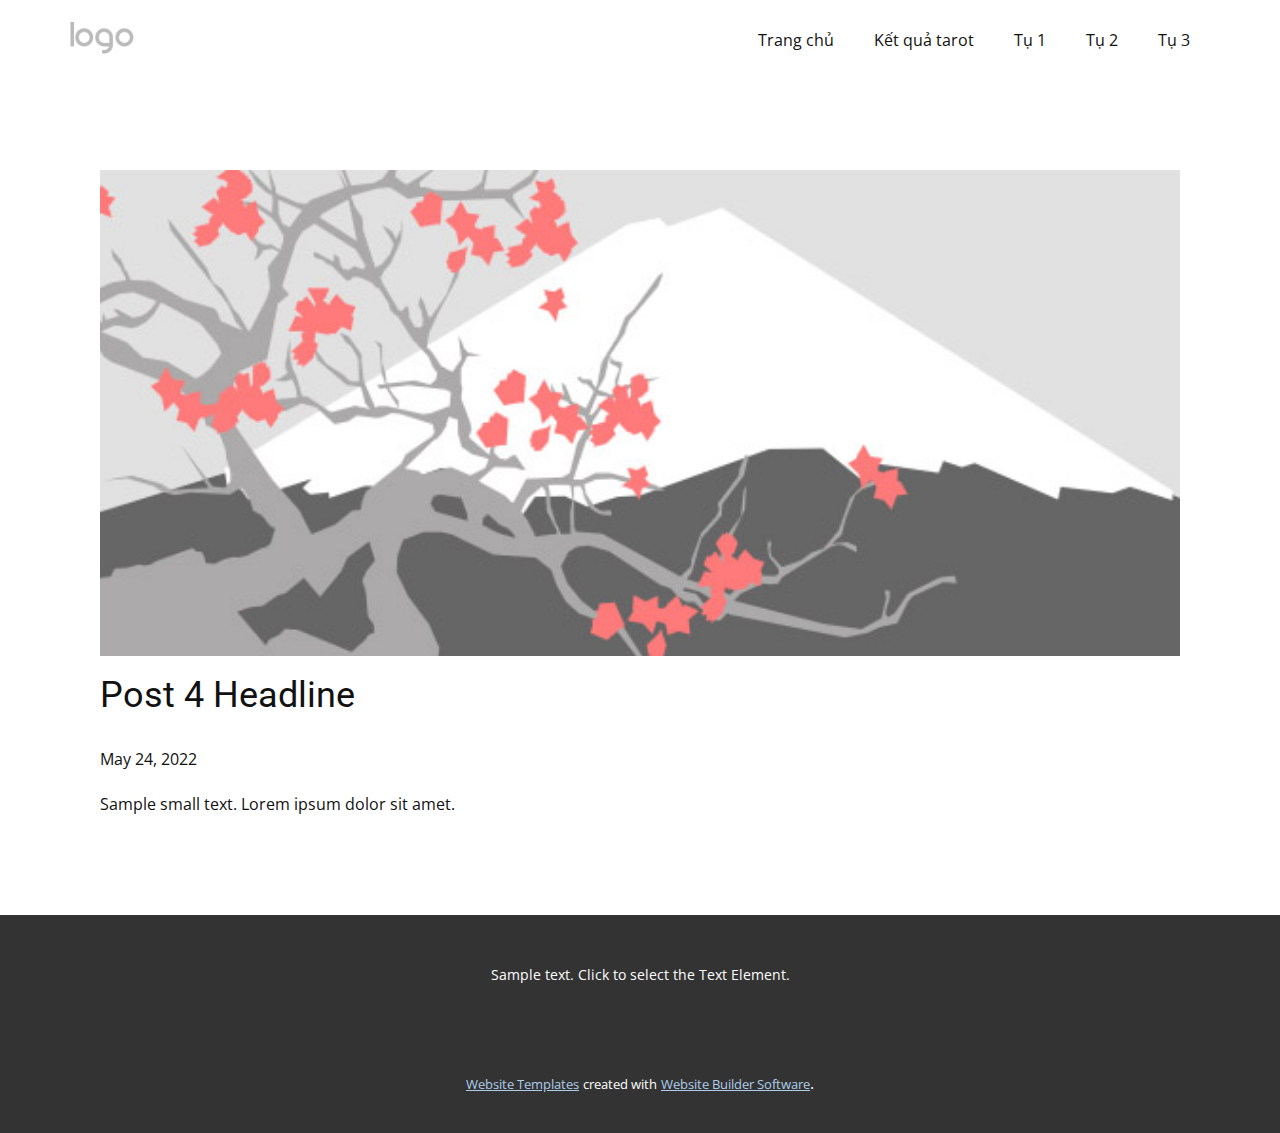
<file: blog/post-3.html>
<!doctype html>
<html style="font-size: 16px;"><head>
    <meta name="viewport" content="width=device-width, initial-scale=1.0">
    <meta charset="utf-8">
    <meta name="keywords" content="Post 1 Headline">
    <meta name="description" content="">
    <title>Post 4 Headline</title>
    <link rel="stylesheet" href="../nicepage.css" media="screen">
<link rel="stylesheet" href="../Post-Template.css" media="screen">
    <script class="u-script" type="text/javascript" src="../jquery.js" defer=""></script>
    <script class="u-script" type="text/javascript" src="../nicepage.js" defer=""></script>
    <meta name="generator" content="Nicepage 4.11.3, nicepage.com">
    <link id="u-theme-google-font" rel="stylesheet" href="https://fonts.googleapis.com/css?family=Roboto:100,100i,300,300i,400,400i,500,500i,700,700i,900,900i|Open+Sans:300,300i,400,400i,500,500i,600,600i,700,700i,800,800i">
    
    
    <script type="application/ld+json">{
		"@context": "http://schema.org",
		"@type": "Organization",
		"name": "Site1",
		"logo": "images/default-logo.png"
}</script>
    <meta name="theme-color" content="#478ac9">
  </head>
  <body class="u-body u-xl-mode"><header class="u-clearfix u-header u-header" id="sec-c338"><div class="u-clearfix u-sheet u-valign-middle u-sheet-1">
        <a href="https://nicepage.com" class="u-image u-logo u-image-1">
          <img src="../images/default-logo.png" class="u-logo-image u-logo-image-1">
        </a>
        <nav class="u-menu u-menu-dropdown u-offcanvas u-menu-1">
          <div class="menu-collapse" style="font-size: 1rem; letter-spacing: 0px;">
            <a class="u-button-style u-custom-left-right-menu-spacing u-custom-padding-bottom u-custom-top-bottom-menu-spacing u-nav-link u-text-active-palette-1-base u-text-hover-palette-2-base" href="#">
              <svg class="u-svg-link" viewBox="0 0 24 24"><use xmlns:xlink="http://www.w3.org/1999/xlink" xlink:href="#menu-hamburger"></use></svg>
              <svg class="u-svg-content" version="1.1" id="menu-hamburger" viewBox="0 0 16 16" x="0px" y="0px" xmlns:xlink="http://www.w3.org/1999/xlink" xmlns="http://www.w3.org/2000/svg"><g><rect y="1" width="16" height="2"></rect><rect y="7" width="16" height="2"></rect><rect y="13" width="16" height="2"></rect>
</g></svg>
            </a>
          </div>
          <div class="u-nav-container">
            <ul class="u-nav u-unstyled u-nav-1"><li class="u-nav-item"><a class="u-button-style u-nav-link u-text-active-palette-1-base u-text-hover-palette-2-base" href="../Trang-chủ.html" style="padding: 10px 20px;">Trang chủ</a>
</li><li class="u-nav-item"><a class="u-button-style u-nav-link u-text-active-palette-1-base u-text-hover-palette-2-base" href="../Kết-quả-tarot.html" style="padding: 10px 20px;">Kết quả tarot</a>
</li><li class="u-nav-item"><a class="u-button-style u-nav-link u-text-active-palette-1-base u-text-hover-palette-2-base" href="../Tụ-1.html" style="padding: 10px 20px;">Tụ 1</a>
</li><li class="u-nav-item"><a class="u-button-style u-nav-link u-text-active-palette-1-base u-text-hover-palette-2-base" href="../Tụ-2.html" style="padding: 10px 20px;">Tụ 2</a>
</li><li class="u-nav-item"><a class="u-button-style u-nav-link u-text-active-palette-1-base u-text-hover-palette-2-base" href="../Tụ-3.html" style="padding: 10px 20px;">Tụ 3</a>
</li></ul>
          </div>
          <div class="u-nav-container-collapse">
            <div class="u-black u-container-style u-inner-container-layout u-opacity u-opacity-95 u-sidenav">
              <div class="u-inner-container-layout u-sidenav-overflow">
                <div class="u-menu-close"></div>
                <ul class="u-align-center u-nav u-popupmenu-items u-unstyled u-nav-2"><li class="u-nav-item"><a class="u-button-style u-nav-link" href="../Trang-chủ.html">Trang chủ</a>
</li><li class="u-nav-item"><a class="u-button-style u-nav-link" href="../Kết-quả-tarot.html">Kết quả tarot</a>
</li><li class="u-nav-item"><a class="u-button-style u-nav-link" href="../Tụ-1.html">Tụ 1</a>
</li><li class="u-nav-item"><a class="u-button-style u-nav-link" href="../Tụ-2.html">Tụ 2</a>
</li><li class="u-nav-item"><a class="u-button-style u-nav-link" href="../Tụ-3.html">Tụ 3</a>
</li></ul>
              </div>
            </div>
            <div class="u-black u-menu-overlay u-opacity u-opacity-70"></div>
          </div>
        </nav>
      </div></header>
    <section class="u-align-center u-clearfix u-section-1" id="sec-3484">
      <div class="u-clearfix u-sheet u-valign-middle-md u-valign-middle-sm u-valign-middle-xs u-sheet-1"><!--post_details--><!--post_details_options_json--><!--{"source":""}--><!--/post_details_options_json--><!--blog_post-->
        <div class="u-container-style u-expanded-width u-post-details u-post-details-1">
          <div class="u-container-layout u-valign-middle u-container-layout-1"><!--blog_post_image-->
            <img alt="" class="u-blog-control u-expanded-width u-image u-image-default u-image-1" src="[data-uri]"><!--/blog_post_image--><!--blog_post_header-->
            <h2 class="u-blog-control u-text u-text-1">Post 4 Headline</h2><!--/blog_post_header--><!--blog_post_metadata-->
            <div class="u-blog-control u-metadata u-metadata-1"><!--blog_post_metadata_date-->
              <span class="u-meta-date u-meta-icon">May 24, 2022</span><!--/blog_post_metadata_date--><!--blog_post_metadata_category-->
              <!--/blog_post_metadata_category--><!--blog_post_metadata_comments-->
              <!--/blog_post_metadata_comments-->
            </div><!--/blog_post_metadata--><!--blog_post_content-->
            <div class="u-align-justify u-blog-control u-post-content u-text u-text-2 fr-view">
  Sample small text. Lorem ipsum dolor sit amet.
  </div><!--/blog_post_content-->
          </div>
        </div><!--/blog_post--><!--/post_details-->
      </div>
    </section>
    
    
    <footer class="u-align-center u-clearfix u-footer u-grey-80 u-footer" id="sec-cb7d"><div class="u-clearfix u-sheet u-sheet-1">
        <p class="u-small-text u-text u-text-variant u-text-1">Sample text. Click to select the Text Element.</p>
      </div></footer>
    <section class="u-backlink u-clearfix u-grey-80">
      <a class="u-link" href="https://nicepage.com/website-templates" target="_blank">
        <span>Website Templates</span>
      </a>
      <p class="u-text">
        <span>created with</span>
      </p>
      <a class="u-link" href="" target="_blank">
        <span>Website Builder Software</span>
      </a>. 
    </section>
  
</body></html>
</file>
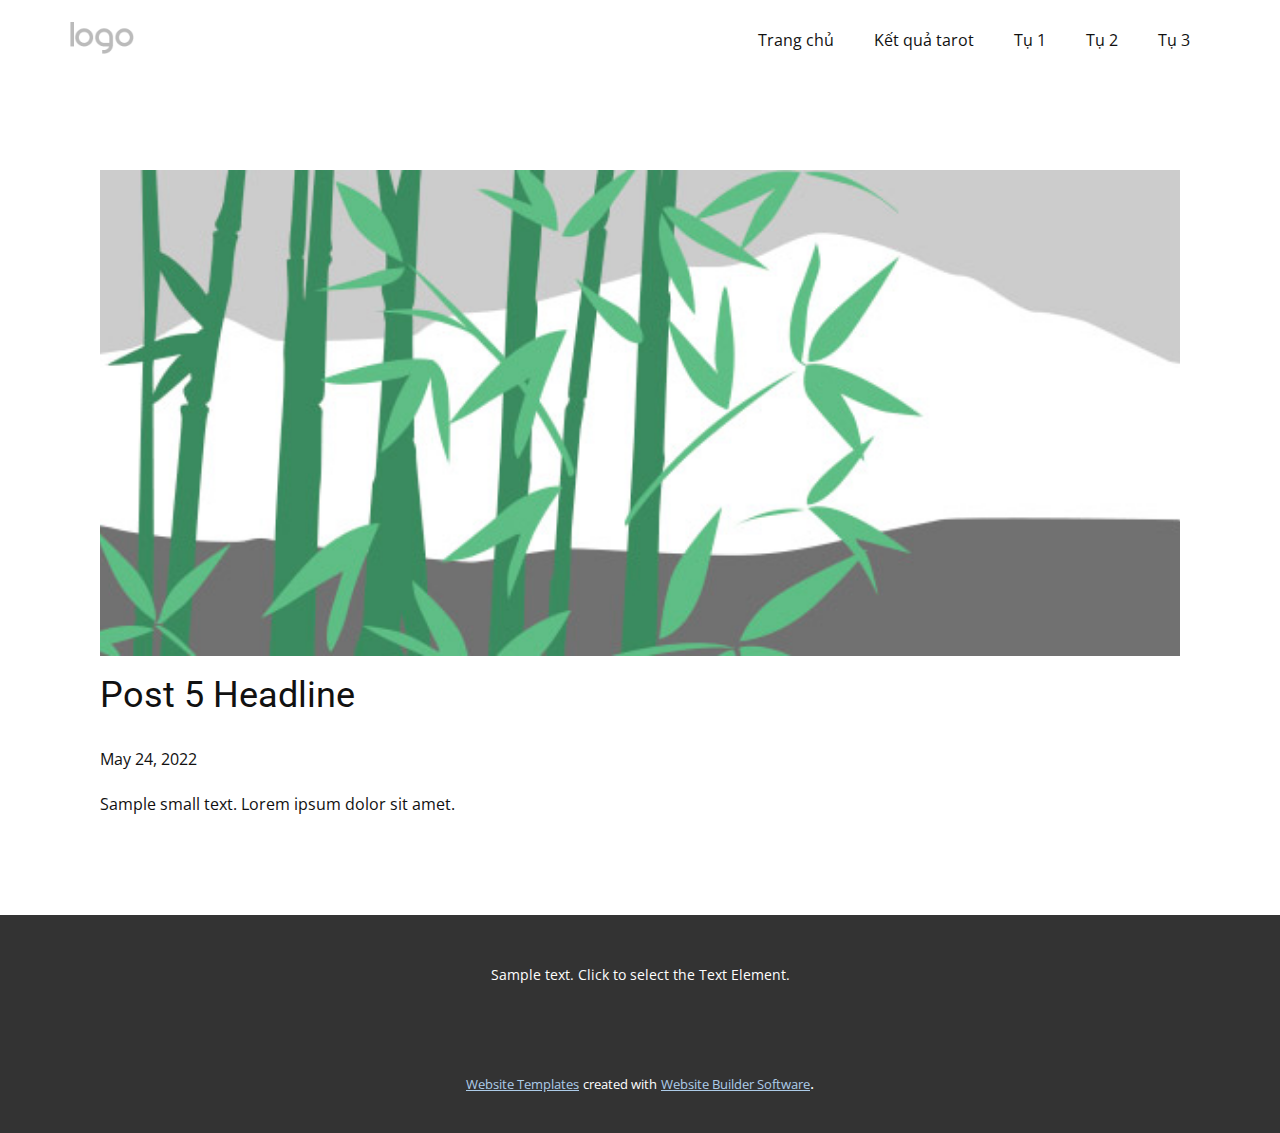
<file: blog/post-4.html>
<!doctype html>
<html style="font-size: 16px;"><head>
    <meta name="viewport" content="width=device-width, initial-scale=1.0">
    <meta charset="utf-8">
    <meta name="keywords" content="Post 1 Headline">
    <meta name="description" content="">
    <title>Post 5 Headline</title>
    <link rel="stylesheet" href="../nicepage.css" media="screen">
<link rel="stylesheet" href="../Post-Template.css" media="screen">
    <script class="u-script" type="text/javascript" src="../jquery.js" defer=""></script>
    <script class="u-script" type="text/javascript" src="../nicepage.js" defer=""></script>
    <meta name="generator" content="Nicepage 4.11.3, nicepage.com">
    <link id="u-theme-google-font" rel="stylesheet" href="https://fonts.googleapis.com/css?family=Roboto:100,100i,300,300i,400,400i,500,500i,700,700i,900,900i|Open+Sans:300,300i,400,400i,500,500i,600,600i,700,700i,800,800i">
    
    
    <script type="application/ld+json">{
		"@context": "http://schema.org",
		"@type": "Organization",
		"name": "Site1",
		"logo": "images/default-logo.png"
}</script>
    <meta name="theme-color" content="#478ac9">
  </head>
  <body class="u-body u-xl-mode"><header class="u-clearfix u-header u-header" id="sec-c338"><div class="u-clearfix u-sheet u-valign-middle u-sheet-1">
        <a href="https://nicepage.com" class="u-image u-logo u-image-1">
          <img src="../images/default-logo.png" class="u-logo-image u-logo-image-1">
        </a>
        <nav class="u-menu u-menu-dropdown u-offcanvas u-menu-1">
          <div class="menu-collapse" style="font-size: 1rem; letter-spacing: 0px;">
            <a class="u-button-style u-custom-left-right-menu-spacing u-custom-padding-bottom u-custom-top-bottom-menu-spacing u-nav-link u-text-active-palette-1-base u-text-hover-palette-2-base" href="#">
              <svg class="u-svg-link" viewBox="0 0 24 24"><use xmlns:xlink="http://www.w3.org/1999/xlink" xlink:href="#menu-hamburger"></use></svg>
              <svg class="u-svg-content" version="1.1" id="menu-hamburger" viewBox="0 0 16 16" x="0px" y="0px" xmlns:xlink="http://www.w3.org/1999/xlink" xmlns="http://www.w3.org/2000/svg"><g><rect y="1" width="16" height="2"></rect><rect y="7" width="16" height="2"></rect><rect y="13" width="16" height="2"></rect>
</g></svg>
            </a>
          </div>
          <div class="u-nav-container">
            <ul class="u-nav u-unstyled u-nav-1"><li class="u-nav-item"><a class="u-button-style u-nav-link u-text-active-palette-1-base u-text-hover-palette-2-base" href="../Trang-chủ.html" style="padding: 10px 20px;">Trang chủ</a>
</li><li class="u-nav-item"><a class="u-button-style u-nav-link u-text-active-palette-1-base u-text-hover-palette-2-base" href="../Kết-quả-tarot.html" style="padding: 10px 20px;">Kết quả tarot</a>
</li><li class="u-nav-item"><a class="u-button-style u-nav-link u-text-active-palette-1-base u-text-hover-palette-2-base" href="../Tụ-1.html" style="padding: 10px 20px;">Tụ 1</a>
</li><li class="u-nav-item"><a class="u-button-style u-nav-link u-text-active-palette-1-base u-text-hover-palette-2-base" href="../Tụ-2.html" style="padding: 10px 20px;">Tụ 2</a>
</li><li class="u-nav-item"><a class="u-button-style u-nav-link u-text-active-palette-1-base u-text-hover-palette-2-base" href="../Tụ-3.html" style="padding: 10px 20px;">Tụ 3</a>
</li></ul>
          </div>
          <div class="u-nav-container-collapse">
            <div class="u-black u-container-style u-inner-container-layout u-opacity u-opacity-95 u-sidenav">
              <div class="u-inner-container-layout u-sidenav-overflow">
                <div class="u-menu-close"></div>
                <ul class="u-align-center u-nav u-popupmenu-items u-unstyled u-nav-2"><li class="u-nav-item"><a class="u-button-style u-nav-link" href="../Trang-chủ.html">Trang chủ</a>
</li><li class="u-nav-item"><a class="u-button-style u-nav-link" href="../Kết-quả-tarot.html">Kết quả tarot</a>
</li><li class="u-nav-item"><a class="u-button-style u-nav-link" href="../Tụ-1.html">Tụ 1</a>
</li><li class="u-nav-item"><a class="u-button-style u-nav-link" href="../Tụ-2.html">Tụ 2</a>
</li><li class="u-nav-item"><a class="u-button-style u-nav-link" href="../Tụ-3.html">Tụ 3</a>
</li></ul>
              </div>
            </div>
            <div class="u-black u-menu-overlay u-opacity u-opacity-70"></div>
          </div>
        </nav>
      </div></header>
    <section class="u-align-center u-clearfix u-section-1" id="sec-3484">
      <div class="u-clearfix u-sheet u-valign-middle-md u-valign-middle-sm u-valign-middle-xs u-sheet-1"><!--post_details--><!--post_details_options_json--><!--{"source":""}--><!--/post_details_options_json--><!--blog_post-->
        <div class="u-container-style u-expanded-width u-post-details u-post-details-1">
          <div class="u-container-layout u-valign-middle u-container-layout-1"><!--blog_post_image-->
            <img alt="" class="u-blog-control u-expanded-width u-image u-image-default u-image-1" src="[data-uri]"><!--/blog_post_image--><!--blog_post_header-->
            <h2 class="u-blog-control u-text u-text-1">Post 5 Headline</h2><!--/blog_post_header--><!--blog_post_metadata-->
            <div class="u-blog-control u-metadata u-metadata-1"><!--blog_post_metadata_date-->
              <span class="u-meta-date u-meta-icon">May 24, 2022</span><!--/blog_post_metadata_date--><!--blog_post_metadata_category-->
              <!--/blog_post_metadata_category--><!--blog_post_metadata_comments-->
              <!--/blog_post_metadata_comments-->
            </div><!--/blog_post_metadata--><!--blog_post_content-->
            <div class="u-align-justify u-blog-control u-post-content u-text u-text-2 fr-view">
  Sample small text. Lorem ipsum dolor sit amet.
  </div><!--/blog_post_content-->
          </div>
        </div><!--/blog_post--><!--/post_details-->
      </div>
    </section>
    
    
    <footer class="u-align-center u-clearfix u-footer u-grey-80 u-footer" id="sec-cb7d"><div class="u-clearfix u-sheet u-sheet-1">
        <p class="u-small-text u-text u-text-variant u-text-1">Sample text. Click to select the Text Element.</p>
      </div></footer>
    <section class="u-backlink u-clearfix u-grey-80">
      <a class="u-link" href="https://nicepage.com/website-templates" target="_blank">
        <span>Website Templates</span>
      </a>
      <p class="u-text">
        <span>created with</span>
      </p>
      <a class="u-link" href="" target="_blank">
        <span>Website Builder Software</span>
      </a>. 
    </section>
  
</body></html>
</file>
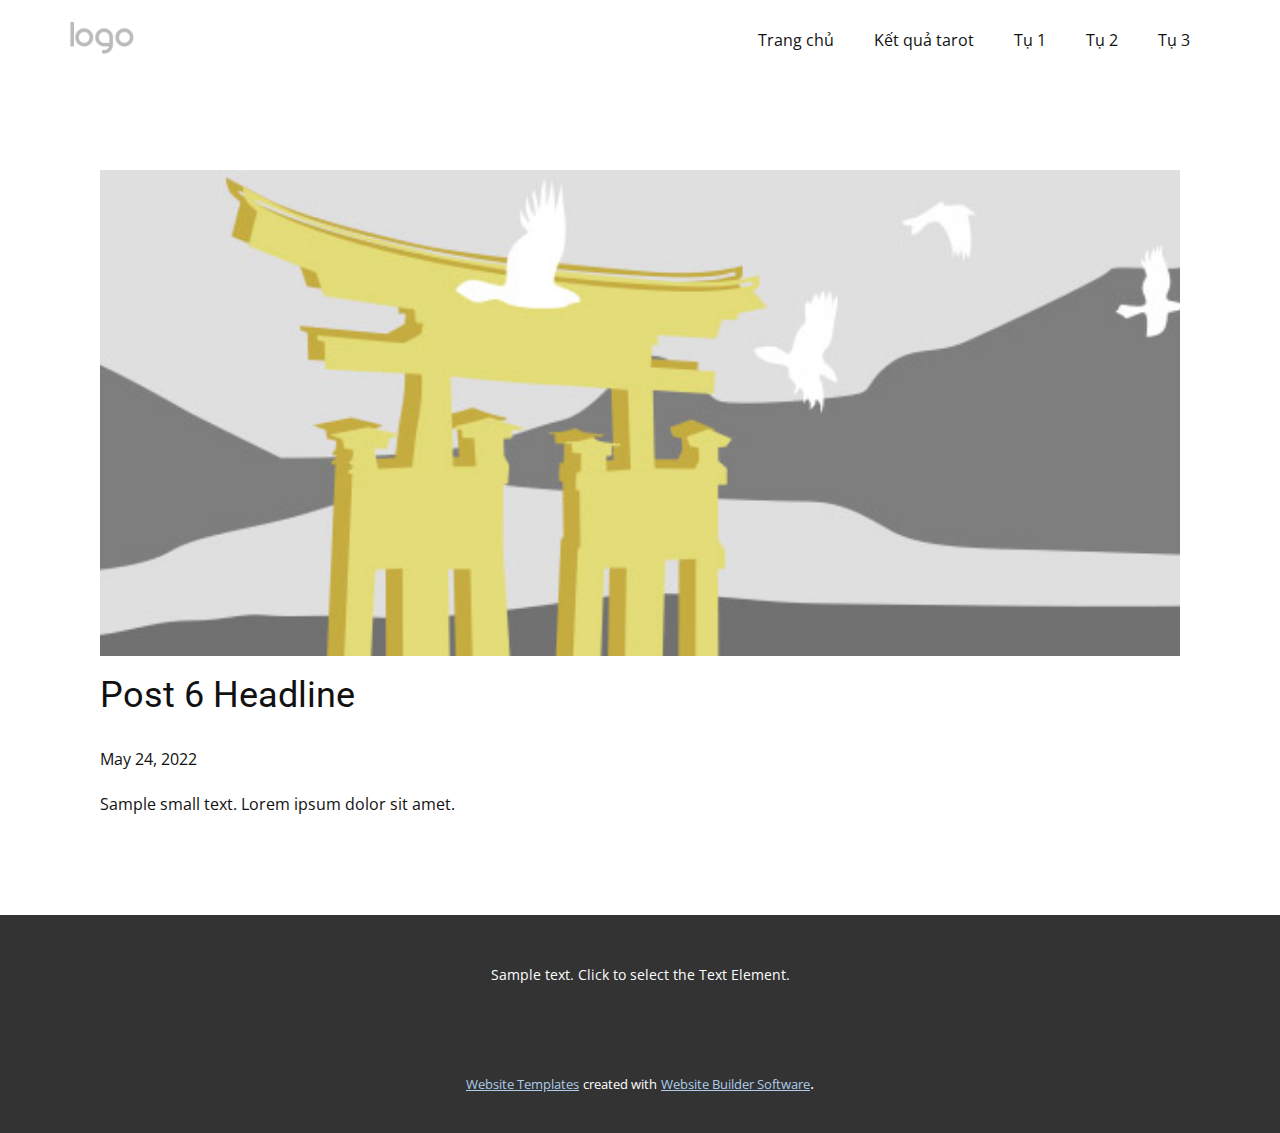
<file: blog/post-5.html>
<!doctype html>
<html style="font-size: 16px;"><head>
    <meta name="viewport" content="width=device-width, initial-scale=1.0">
    <meta charset="utf-8">
    <meta name="keywords" content="Post 1 Headline">
    <meta name="description" content="">
    <title>Post 6 Headline</title>
    <link rel="stylesheet" href="../nicepage.css" media="screen">
<link rel="stylesheet" href="../Post-Template.css" media="screen">
    <script class="u-script" type="text/javascript" src="../jquery.js" defer=""></script>
    <script class="u-script" type="text/javascript" src="../nicepage.js" defer=""></script>
    <meta name="generator" content="Nicepage 4.11.3, nicepage.com">
    <link id="u-theme-google-font" rel="stylesheet" href="https://fonts.googleapis.com/css?family=Roboto:100,100i,300,300i,400,400i,500,500i,700,700i,900,900i|Open+Sans:300,300i,400,400i,500,500i,600,600i,700,700i,800,800i">
    
    
    <script type="application/ld+json">{
		"@context": "http://schema.org",
		"@type": "Organization",
		"name": "Site1",
		"logo": "images/default-logo.png"
}</script>
    <meta name="theme-color" content="#478ac9">
  </head>
  <body class="u-body u-xl-mode"><header class="u-clearfix u-header u-header" id="sec-c338"><div class="u-clearfix u-sheet u-valign-middle u-sheet-1">
        <a href="https://nicepage.com" class="u-image u-logo u-image-1">
          <img src="../images/default-logo.png" class="u-logo-image u-logo-image-1">
        </a>
        <nav class="u-menu u-menu-dropdown u-offcanvas u-menu-1">
          <div class="menu-collapse" style="font-size: 1rem; letter-spacing: 0px;">
            <a class="u-button-style u-custom-left-right-menu-spacing u-custom-padding-bottom u-custom-top-bottom-menu-spacing u-nav-link u-text-active-palette-1-base u-text-hover-palette-2-base" href="#">
              <svg class="u-svg-link" viewBox="0 0 24 24"><use xmlns:xlink="http://www.w3.org/1999/xlink" xlink:href="#menu-hamburger"></use></svg>
              <svg class="u-svg-content" version="1.1" id="menu-hamburger" viewBox="0 0 16 16" x="0px" y="0px" xmlns:xlink="http://www.w3.org/1999/xlink" xmlns="http://www.w3.org/2000/svg"><g><rect y="1" width="16" height="2"></rect><rect y="7" width="16" height="2"></rect><rect y="13" width="16" height="2"></rect>
</g></svg>
            </a>
          </div>
          <div class="u-nav-container">
            <ul class="u-nav u-unstyled u-nav-1"><li class="u-nav-item"><a class="u-button-style u-nav-link u-text-active-palette-1-base u-text-hover-palette-2-base" href="../Trang-chủ.html" style="padding: 10px 20px;">Trang chủ</a>
</li><li class="u-nav-item"><a class="u-button-style u-nav-link u-text-active-palette-1-base u-text-hover-palette-2-base" href="../Kết-quả-tarot.html" style="padding: 10px 20px;">Kết quả tarot</a>
</li><li class="u-nav-item"><a class="u-button-style u-nav-link u-text-active-palette-1-base u-text-hover-palette-2-base" href="../Tụ-1.html" style="padding: 10px 20px;">Tụ 1</a>
</li><li class="u-nav-item"><a class="u-button-style u-nav-link u-text-active-palette-1-base u-text-hover-palette-2-base" href="../Tụ-2.html" style="padding: 10px 20px;">Tụ 2</a>
</li><li class="u-nav-item"><a class="u-button-style u-nav-link u-text-active-palette-1-base u-text-hover-palette-2-base" href="../Tụ-3.html" style="padding: 10px 20px;">Tụ 3</a>
</li></ul>
          </div>
          <div class="u-nav-container-collapse">
            <div class="u-black u-container-style u-inner-container-layout u-opacity u-opacity-95 u-sidenav">
              <div class="u-inner-container-layout u-sidenav-overflow">
                <div class="u-menu-close"></div>
                <ul class="u-align-center u-nav u-popupmenu-items u-unstyled u-nav-2"><li class="u-nav-item"><a class="u-button-style u-nav-link" href="../Trang-chủ.html">Trang chủ</a>
</li><li class="u-nav-item"><a class="u-button-style u-nav-link" href="../Kết-quả-tarot.html">Kết quả tarot</a>
</li><li class="u-nav-item"><a class="u-button-style u-nav-link" href="../Tụ-1.html">Tụ 1</a>
</li><li class="u-nav-item"><a class="u-button-style u-nav-link" href="../Tụ-2.html">Tụ 2</a>
</li><li class="u-nav-item"><a class="u-button-style u-nav-link" href="../Tụ-3.html">Tụ 3</a>
</li></ul>
              </div>
            </div>
            <div class="u-black u-menu-overlay u-opacity u-opacity-70"></div>
          </div>
        </nav>
      </div></header>
    <section class="u-align-center u-clearfix u-section-1" id="sec-3484">
      <div class="u-clearfix u-sheet u-valign-middle-md u-valign-middle-sm u-valign-middle-xs u-sheet-1"><!--post_details--><!--post_details_options_json--><!--{"source":""}--><!--/post_details_options_json--><!--blog_post-->
        <div class="u-container-style u-expanded-width u-post-details u-post-details-1">
          <div class="u-container-layout u-valign-middle u-container-layout-1"><!--blog_post_image-->
            <img alt="" class="u-blog-control u-expanded-width u-image u-image-default u-image-1" src="[data-uri]"><!--/blog_post_image--><!--blog_post_header-->
            <h2 class="u-blog-control u-text u-text-1">Post 6 Headline</h2><!--/blog_post_header--><!--blog_post_metadata-->
            <div class="u-blog-control u-metadata u-metadata-1"><!--blog_post_metadata_date-->
              <span class="u-meta-date u-meta-icon">May 24, 2022</span><!--/blog_post_metadata_date--><!--blog_post_metadata_category-->
              <!--/blog_post_metadata_category--><!--blog_post_metadata_comments-->
              <!--/blog_post_metadata_comments-->
            </div><!--/blog_post_metadata--><!--blog_post_content-->
            <div class="u-align-justify u-blog-control u-post-content u-text u-text-2 fr-view">
  Sample small text. Lorem ipsum dolor sit amet.
  </div><!--/blog_post_content-->
          </div>
        </div><!--/blog_post--><!--/post_details-->
      </div>
    </section>
    
    
    <footer class="u-align-center u-clearfix u-footer u-grey-80 u-footer" id="sec-cb7d"><div class="u-clearfix u-sheet u-sheet-1">
        <p class="u-small-text u-text u-text-variant u-text-1">Sample text. Click to select the Text Element.</p>
      </div></footer>
    <section class="u-backlink u-clearfix u-grey-80">
      <a class="u-link" href="https://nicepage.com/website-templates" target="_blank">
        <span>Website Templates</span>
      </a>
      <p class="u-text">
        <span>created with</span>
      </p>
      <a class="u-link" href="" target="_blank">
        <span>Website Builder Software</span>
      </a>. 
    </section>
  
</body></html>
</file>
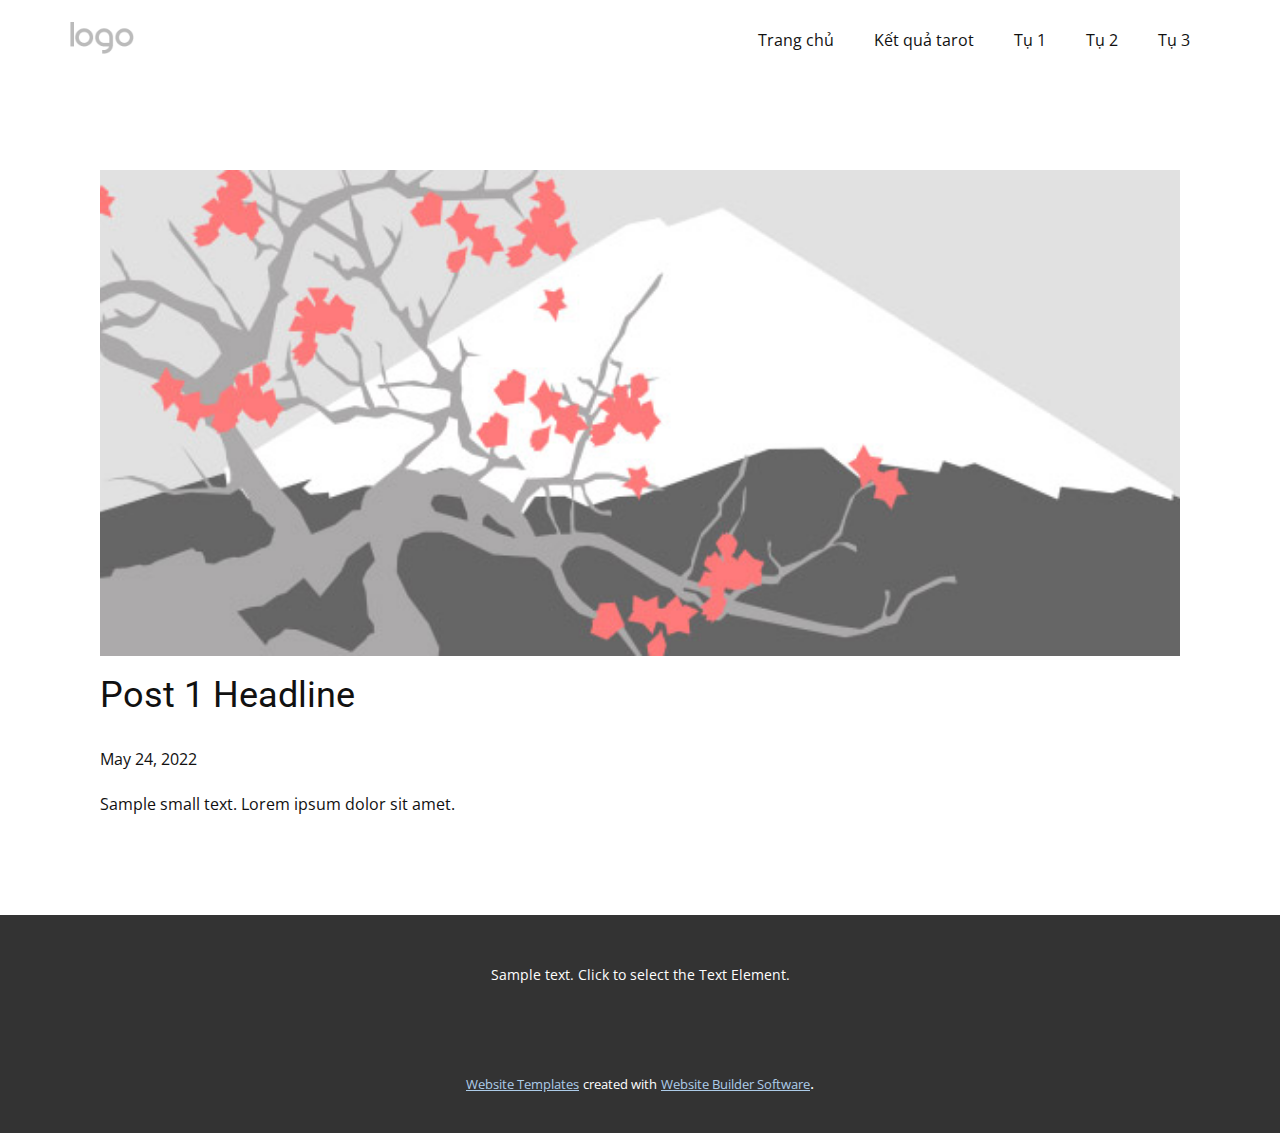
<file: blog/post.html>
<!doctype html>
<html style="font-size: 16px;"><head>
    <meta name="viewport" content="width=device-width, initial-scale=1.0">
    <meta charset="utf-8">
    <meta name="keywords" content="Post 1 Headline">
    <meta name="description" content="">
    <title>Post 1 Headline</title>
    <link rel="stylesheet" href="../nicepage.css" media="screen">
<link rel="stylesheet" href="../Post-Template.css" media="screen">
    <script class="u-script" type="text/javascript" src="../jquery.js" defer=""></script>
    <script class="u-script" type="text/javascript" src="../nicepage.js" defer=""></script>
    <meta name="generator" content="Nicepage 4.11.3, nicepage.com">
    <link id="u-theme-google-font" rel="stylesheet" href="https://fonts.googleapis.com/css?family=Roboto:100,100i,300,300i,400,400i,500,500i,700,700i,900,900i|Open+Sans:300,300i,400,400i,500,500i,600,600i,700,700i,800,800i">
    
    
    <script type="application/ld+json">{
		"@context": "http://schema.org",
		"@type": "Organization",
		"name": "Site1",
		"logo": "images/default-logo.png"
}</script>
    <meta name="theme-color" content="#478ac9">
  </head>
  <body class="u-body u-xl-mode"><header class="u-clearfix u-header u-header" id="sec-c338"><div class="u-clearfix u-sheet u-valign-middle u-sheet-1">
        <a href="https://nicepage.com" class="u-image u-logo u-image-1">
          <img src="../images/default-logo.png" class="u-logo-image u-logo-image-1">
        </a>
        <nav class="u-menu u-menu-dropdown u-offcanvas u-menu-1">
          <div class="menu-collapse" style="font-size: 1rem; letter-spacing: 0px;">
            <a class="u-button-style u-custom-left-right-menu-spacing u-custom-padding-bottom u-custom-top-bottom-menu-spacing u-nav-link u-text-active-palette-1-base u-text-hover-palette-2-base" href="#">
              <svg class="u-svg-link" viewBox="0 0 24 24"><use xmlns:xlink="http://www.w3.org/1999/xlink" xlink:href="#menu-hamburger"></use></svg>
              <svg class="u-svg-content" version="1.1" id="menu-hamburger" viewBox="0 0 16 16" x="0px" y="0px" xmlns:xlink="http://www.w3.org/1999/xlink" xmlns="http://www.w3.org/2000/svg"><g><rect y="1" width="16" height="2"></rect><rect y="7" width="16" height="2"></rect><rect y="13" width="16" height="2"></rect>
</g></svg>
            </a>
          </div>
          <div class="u-nav-container">
            <ul class="u-nav u-unstyled u-nav-1"><li class="u-nav-item"><a class="u-button-style u-nav-link u-text-active-palette-1-base u-text-hover-palette-2-base" href="../Trang-chủ.html" style="padding: 10px 20px;">Trang chủ</a>
</li><li class="u-nav-item"><a class="u-button-style u-nav-link u-text-active-palette-1-base u-text-hover-palette-2-base" href="../Kết-quả-tarot.html" style="padding: 10px 20px;">Kết quả tarot</a>
</li><li class="u-nav-item"><a class="u-button-style u-nav-link u-text-active-palette-1-base u-text-hover-palette-2-base" href="../Tụ-1.html" style="padding: 10px 20px;">Tụ 1</a>
</li><li class="u-nav-item"><a class="u-button-style u-nav-link u-text-active-palette-1-base u-text-hover-palette-2-base" href="../Tụ-2.html" style="padding: 10px 20px;">Tụ 2</a>
</li><li class="u-nav-item"><a class="u-button-style u-nav-link u-text-active-palette-1-base u-text-hover-palette-2-base" href="../Tụ-3.html" style="padding: 10px 20px;">Tụ 3</a>
</li></ul>
          </div>
          <div class="u-nav-container-collapse">
            <div class="u-black u-container-style u-inner-container-layout u-opacity u-opacity-95 u-sidenav">
              <div class="u-inner-container-layout u-sidenav-overflow">
                <div class="u-menu-close"></div>
                <ul class="u-align-center u-nav u-popupmenu-items u-unstyled u-nav-2"><li class="u-nav-item"><a class="u-button-style u-nav-link" href="../Trang-chủ.html">Trang chủ</a>
</li><li class="u-nav-item"><a class="u-button-style u-nav-link" href="../Kết-quả-tarot.html">Kết quả tarot</a>
</li><li class="u-nav-item"><a class="u-button-style u-nav-link" href="../Tụ-1.html">Tụ 1</a>
</li><li class="u-nav-item"><a class="u-button-style u-nav-link" href="../Tụ-2.html">Tụ 2</a>
</li><li class="u-nav-item"><a class="u-button-style u-nav-link" href="../Tụ-3.html">Tụ 3</a>
</li></ul>
              </div>
            </div>
            <div class="u-black u-menu-overlay u-opacity u-opacity-70"></div>
          </div>
        </nav>
      </div></header>
    <section class="u-align-center u-clearfix u-section-1" id="sec-3484">
      <div class="u-clearfix u-sheet u-valign-middle-md u-valign-middle-sm u-valign-middle-xs u-sheet-1"><!--post_details--><!--post_details_options_json--><!--{"source":""}--><!--/post_details_options_json--><!--blog_post-->
        <div class="u-container-style u-expanded-width u-post-details u-post-details-1">
          <div class="u-container-layout u-valign-middle u-container-layout-1"><!--blog_post_image-->
            <img alt="" class="u-blog-control u-expanded-width u-image u-image-default u-image-1" src="[data-uri]"><!--/blog_post_image--><!--blog_post_header-->
            <h2 class="u-blog-control u-text u-text-1">Post 1 Headline</h2><!--/blog_post_header--><!--blog_post_metadata-->
            <div class="u-blog-control u-metadata u-metadata-1"><!--blog_post_metadata_date-->
              <span class="u-meta-date u-meta-icon">May 24, 2022</span><!--/blog_post_metadata_date--><!--blog_post_metadata_category-->
              <!--/blog_post_metadata_category--><!--blog_post_metadata_comments-->
              <!--/blog_post_metadata_comments-->
            </div><!--/blog_post_metadata--><!--blog_post_content-->
            <div class="u-align-justify u-blog-control u-post-content u-text u-text-2 fr-view">
  Sample small text. Lorem ipsum dolor sit amet.
  </div><!--/blog_post_content-->
          </div>
        </div><!--/blog_post--><!--/post_details-->
      </div>
    </section>
    
    
    <footer class="u-align-center u-clearfix u-footer u-grey-80 u-footer" id="sec-cb7d"><div class="u-clearfix u-sheet u-sheet-1">
        <p class="u-small-text u-text u-text-variant u-text-1">Sample text. Click to select the Text Element.</p>
      </div></footer>
    <section class="u-backlink u-clearfix u-grey-80">
      <a class="u-link" href="https://nicepage.com/website-templates" target="_blank">
        <span>Website Templates</span>
      </a>
      <p class="u-text">
        <span>created with</span>
      </p>
      <a class="u-link" href="" target="_blank">
        <span>Website Builder Software</span>
      </a>. 
    </section>
  
</body></html>
</file>
